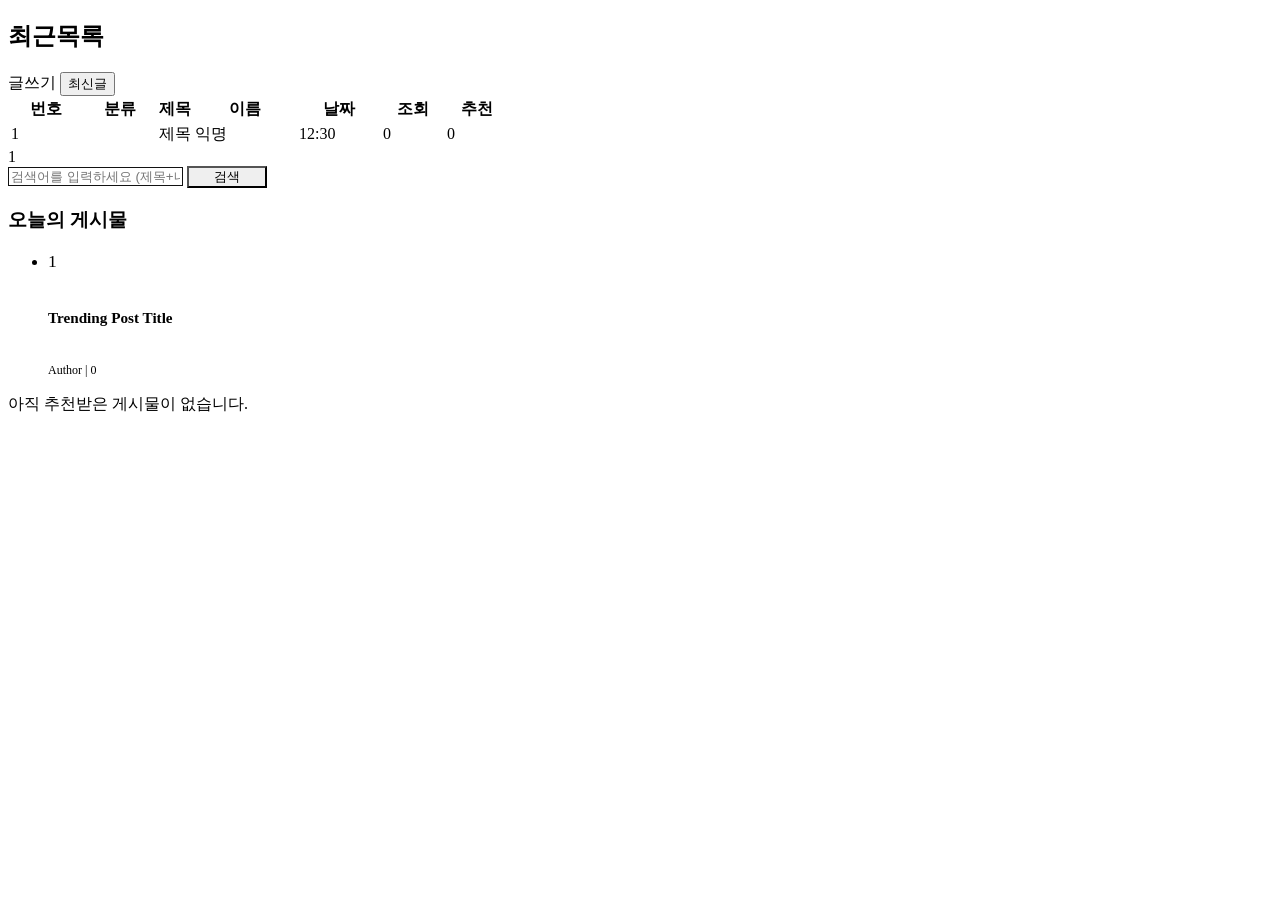
<file: target/classes/templates/news/index.html>
<!DOCTYPE html>
<html xmlns:th="http://www.thymeleaf.org" xmlns:sec="http://www.thymeleaf.org/extras/spring-security">
<head th:replace="~{common/layout :: head('Home')}"></head>
<body>

<div th:replace="~{common/layout :: header}"></div>

<div class="container-fluid content-container">
    <div class="row mt-4">
        <!-- Center Board -->
        <div class="col-lg-9 pe-lg-4">
            
            <!-- 1. Board Header Area -->
            <div class="board-header-area mb-3">
                <div class="d-flex justify-content-between align-items-end">
                    <div class="board-title">
                        <h2 class="section-title mb-0" style="border:none;" th:text="${selectedCategory != null ? selectedCategory : '최근목록'}">최근목록</h2>
                    </div>
                    <div class="board-actions">
                        <div class="btn-group btn-group-sm">
                            <a th:href="@{/post/create}" class="btn btn-dark">글쓰기</a>
                            <button class="btn btn-outline-dark">최신글</button>
                        </div>
                    </div>
                </div>
            </div>
            
            <!-- 2. Board List Area -->
            <div class="board-list-area">
                <table class="board-table">
                    <thead>
                        <tr>
                            <th style="width: 70px;">번호</th>
                            <th style="width: 70px;">분류</th>
                            <th>제목</th>
                            <th style="width: 100px;">이름</th>
                            <th style="width: 80px;">날짜</th>
                            <th style="width: 60px;">조회</th>
                            <th style="width: 60px;">추천</th>
                        </tr>
                    </thead>
                    <tbody>
                        <tr th:each="post, loop : ${paging}">
                            <!-- 번호 역순 계산: 총 개수 - (현재 페이지 * 페이지당 개수) - 현재 인덱스 -->
                            <td th:text="${paging.getTotalElements - (paging.getNumber * paging.getSize) - loop.index}">1</td>
                            <td>
                                <!-- 분류명으로 아이콘 찾기 (맵 사용) -->
                                <i th:if="${categoryIconMap.containsKey(post.category)}" 
                                   th:class="|fa-solid ${categoryIconMap.get(post.category)}|" 
                                   th:title="${post.category}"></i>
                                <!-- 아이콘이 없는 경우 (숨겨진 분류 등) 텍스트 노출 -->
                                <span th:unless="${categoryIconMap.containsKey(post.category)}" 
                                      class="small text-muted fw-bold" th:text="${post.category}"></span>
                            </td>
                            <td class="title">
                                <a th:href="@{|/post/detail/${post.id}|}" class="text-decoration-none text-dark">
                                    <span th:text="${post.title}">제목</span>
                                    <span class="text-danger ms-1 fw-bold" th:if="${post.commentList != null and !post.commentList.isEmpty()}" th:text="'(' + ${post.commentList.size()} + ')'"></span>
                                </a>
                            </td>
                            <td th:text="${post.author}">익명</td>
                            <td th:text="${post.createDate != null ? #temporals.format(post.createDate, 'HH:mm') : '-'}">12:30</td>
                            <td th:text="${post.views}">0</td>
                            <td class="recommend-count" th:text="${post.recommends}">0</td>
                        </tr>
                    </tbody>
                </table>
            </div>

            <!-- 3. Pagination Area (NYT Style) -->
            <div th:if="${!paging.isEmpty()}" class="pagination-area">
                <div class="nyt-pagination d-flex justify-content-center align-items-center">
                    <a th:href="@{|?page=${paging.number-1}&category=${selectedCategory != null ? selectedCategory : ''}&kw=${kw}|}" 
                       th:classappend="${!paging.hasPrevious} ? 'disabled'" class="me-2">
                       <i class="fa-solid fa-chevron-left"></i>
                    </a>
                    
                    <div class="page-numbers">
                        <span th:each="page: ${#numbers.sequence(0, paging.totalPages-1)}" 
                              th:if="${page >= paging.number-5 and page <= paging.number+5}">
                            <a th:href="@{|?page=${page}&category=${selectedCategory != null ? selectedCategory : ''}&kw=${kw}|}" 
                               th:text="${page+1}" th:classappend="${page == paging.number} ? 'active'">1</a>
                        </span>
                    </div>
                    
                    <a th:href="@{|?page=${paging.number+1}&category=${selectedCategory != null ? selectedCategory : ''}&kw=${kw}|}" 
                       th:classappend="${!paging.hasNext} ? 'disabled'" class="ms-2">
                       <i class="fa-solid fa-chevron-right"></i>
                    </a>
                </div>
            </div>

            <!-- 4. Global Search Area -->
            <div class="search-area mt-4 mb-5">
                <form th:action="@{/}" method="get" class="d-flex justify-content-center">
                    <input type="hidden" name="category" th:value="${selectedCategory}">
                    <div class="input-group" style="max-width: 500px;">
                        <input type="text" name="kw" class="form-control" th:value="${kw}" placeholder="검색어를 입력하세요 (제목+내용+작성자)" style="border-radius: 0; border: 1px solid #121212;">
                        <button type="submit" class="btn btn-dark" style="border-radius: 0; padding: 0 25px;">검색</button>
                    </div>
                </form>
            </div>
        </div>

        <!-- Sidebar -->
        <div class="col-lg-3 sidebar-section">
            <div class="sidebar-content-area">
                <h3 class="section-title">오늘의 게시물</h3>
                <ul class="list-unstyled" th:if="${trendingPosts != null and !trendingPosts.isEmpty()}">
                    <li th:each="tPost, iterStat : ${trendingPosts}" class="mb-3">
                        <div class="d-flex align-items-start">
                            <span class="me-2 fw-bold text-muted" style="font-size: 1.1rem; min-width: 20px;" th:text="${iterStat.count}">1</span>
                            <div>
                                <h6 class="fw-bold m-0" style="font-size: 0.95rem; line-height: 1.3;">
                                    <a th:href="@{|/post/detail/${tPost.id}|}" class="text-decoration-none text-dark" th:text="${tPost.title}">Trending Post Title</a>
                                </h6>
                                <div class="small text-muted mt-1" style="font-size: 0.75rem;">
                                    <span th:text="${tPost.author}">Author</span> | 
                                    <i class="fa-regular fa-thumbs-up ms-1 me-1"></i><span th:text="${tPost.recommends}">0</span>
                                </div>
                            </div>
                        </div>
                    </li>
                </ul>
                <p th:if="${trendingPosts == null or trendingPosts.isEmpty()}" class="text-muted small">아직 추천받은 게시물이 없습니다.</p>
            </div>
        </div>
    </div>
</div>

<!-- 4. Footer Area -->
<div class="footer-area mt-5">
    <div th:replace="~{common/layout :: footer}"></div>
</div>

</body>
</html>
</file>
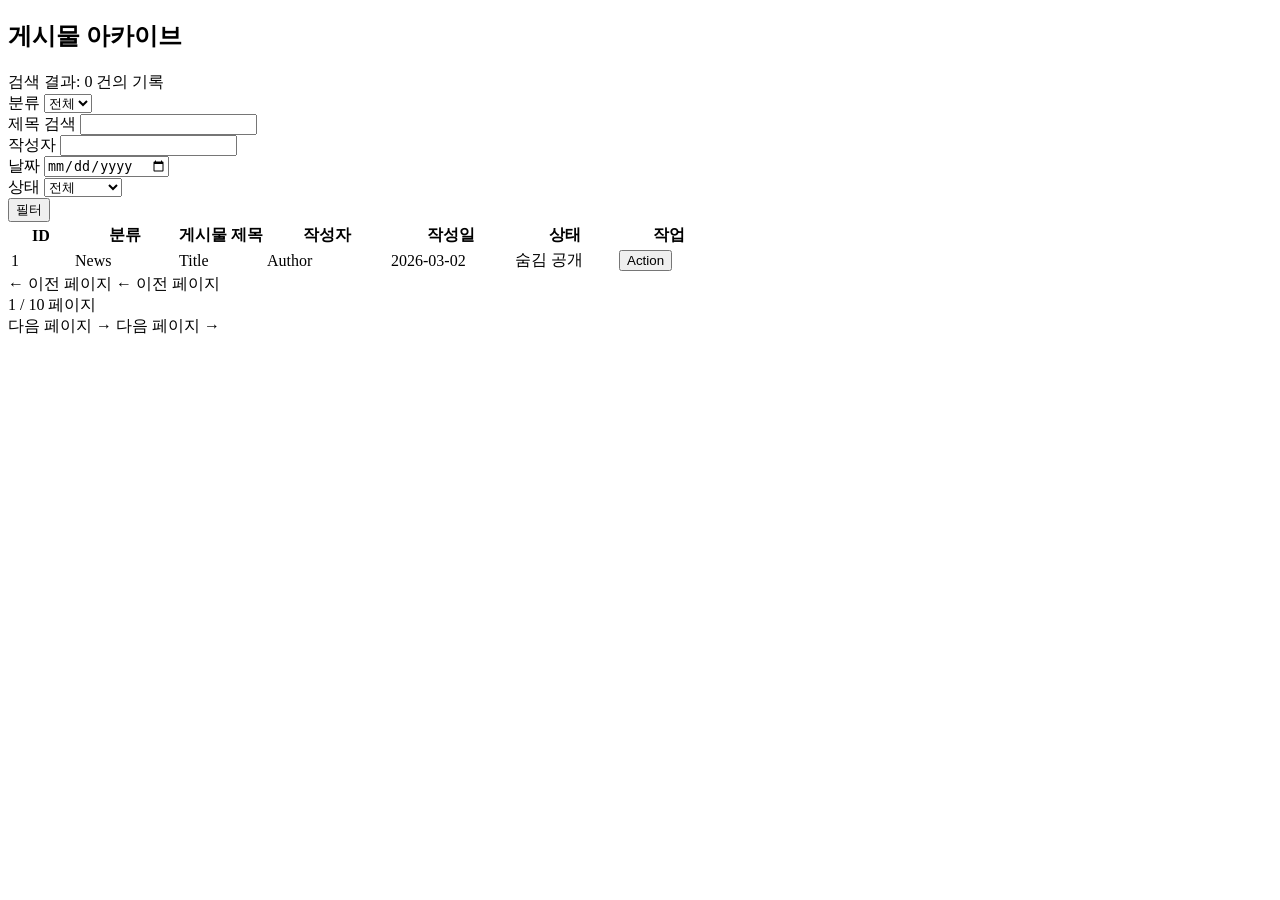
<file: target/classes/templates/admin/post_list.html>
<!DOCTYPE html>
<html xmlns:th="http://www.thymeleaf.org">
<head th:replace="~{common/layout :: head('게시물 관리')}"></head>
<body class="admin-bg">
<div th:replace="~{common/layout :: header}"></div>

<div class="container content-container py-4">
    <div class="row g-5">
        <!-- Sidebar -->
        <div th:replace="~{common/layout :: adminSidebar('posts')}"></div>
        
        <!-- Content -->
        <div class="col-md-9 col-lg-9">
            <div class="admin-content-header d-flex justify-content-between align-items-end mb-4">
                <h2>게시물 아카이브</h2>
                <div class="text-muted small fw-bold text-uppercase pb-2">검색 결과: <span class="text-dark" th:text="${paging.totalElements}">0</span> 건의 기록</div>
            </div>

            <!-- NYT Filter Bar -->
            <div class="island-card mb-4">
                <form th:action="@{/admin/posts}" method="get" class="row g-3 px-3">
                    <div class="col-md-2">
                        <label class="form-label small fw-bold text-uppercase">분류</label>
                        <select name="category" class="form-select rounded-0 border-dark form-select-sm">
                            <option value="">전체</option>
                            <option th:each="cat : ${categoryList}" th:value="${cat.name}" th:text="${cat.name}" th:selected="${cat.name == selectedCategory}"></option>
                        </select>
                    </div>
                    <div class="col-md-3">
                        <label class="form-label small fw-bold text-uppercase">제목 검색</label>
                        <input type="text" name="title" th:value="${selectedTitle}" class="form-control rounded-0 border-dark form-control-sm">
                    </div>
                    <div class="col-md-2">
                        <label class="form-label small fw-bold text-uppercase">작성자</label>
                        <input type="text" name="author" th:value="${selectedAuthor}" class="form-control rounded-0 border-dark form-control-sm">
                    </div>
                    <div class="col-md-2">
                        <label class="form-label small fw-bold text-uppercase">날짜</label>
                        <input type="date" name="date" th:value="${selectedDate}" class="form-control rounded-0 border-dark form-control-sm">
                    </div>
                    <div class="col-md-2">
                        <label class="form-label small fw-bold text-uppercase">상태</label>
                        <select name="isHidden" class="form-select rounded-0 border-dark form-select-sm">
                            <option value="">전체</option>
                            <option value="false" th:selected="${selectedIsHidden == false}">공개 중</option>
                            <option value="true" th:selected="${selectedIsHidden == true}">숨김 처리</option>
                        </select>
                    </div>
                    <div class="col-md-1 d-flex align-items-end">
                        <button type="submit" class="btn btn-island w-100 py-1">필터</button>
                    </div>
                </form>
            </div>

            <div class="table-responsive">
                <table class="table admin-table align-middle">
                    <thead>
                        <tr>
                            <th style="width: 60px;">ID</th>
                            <th style="width: 100px;">분류</th>
                            <th>게시물 제목</th>
                            <th style="width: 120px;">작성자</th>
                            <th style="width: 120px;">작성일</th>
                            <th style="width: 100px;">상태</th>
                            <th class="text-end" style="width: 100px;">작업</th>
                        </tr>
                    </thead>
                    <tbody>
                        <tr th:each="post : ${paging}">
                            <td th:text="${post.id}">1</td>
                            <td><span class="badge-nyt" th:text="${post.category}">News</span></td>
                            <td class="title-cell">
                                <a th:href="@{|/post/detail/${post.id}|}" class="text-decoration-none text-dark" th:text="${post.title}">Title</a>
                            </td>
                            <td class="fw-bold" th:text="${post.author}">Author</td>
                            <td class="text-muted small" th:text="${#temporals.format(post.createDate, 'yyyy-MM-dd')}">2026-03-02</td>
                            <td>
                                <span th:if="${post.isHidden}" class="text-danger small fw-bold">숨김</span>
                                <span th:unless="${post.isHidden}" class="text-success small fw-bold">공개</span>
                            </td>
                            <td class="text-end">
                                <form th:action="@{|/admin/posts/hide/${post.id}|}" method="post">
                                    <input type="hidden" name="page" th:value="${paging.number}">
                                    <button type="submit" class="btn btn-island" th:text="${post.isHidden ? '해제' : '숨기기'}">Action</button>
                                </form>
                            </td>
                        </tr>
                    </tbody>
                </table>
            </div>

            <!-- NYT Pagination -->
            <nav th:if="${!paging.isEmpty()}" class="nyt-pagination d-flex justify-content-between align-items-center px-2">
                <div class="prev-next">
                    <a th:if="${paging.hasPrevious}" th:href="@{|?page=${paging.number-1}&category=${selectedCategory ?: ''}&title=${selectedTitle ?: ''}&author=${selectedAuthor ?: ''}&date=${selectedDate ?: ''}&isHidden=${selectedIsHidden ?: ''}|}">
                        &larr; 이전 페이지
                    </a>
                    <span th:unless="${paging.hasPrevious}" class="disabled px-3">&larr; 이전 페이지</span>
                </div>
                <div class="page-numbers">
                    <span class="mx-3"><span th:text="${paging.number + 1}">1</span> / <span th:text="${paging.totalPages}">10</span> 페이지</span>
                </div>
                <div class="prev-next">
                    <a th:if="${paging.hasNext}" th:href="@{|?page=${paging.number+1}&category=${selectedCategory ?: ''}&title=${selectedTitle ?: ''}&author=${selectedAuthor ?: ''}&date=${selectedDate ?: ''}&isHidden=${selectedIsHidden ?: ''}|}">
                        다음 페이지 &rarr;
                    </a>
                    <span th:unless="${paging.hasNext}" class="disabled px-3">다음 페이지 &rarr;</span>
                </div>
            </nav>
        </div>
    </div>
</div>

<div th:replace="~{common/layout :: footer}"></div>
</body>
</html>
</file>
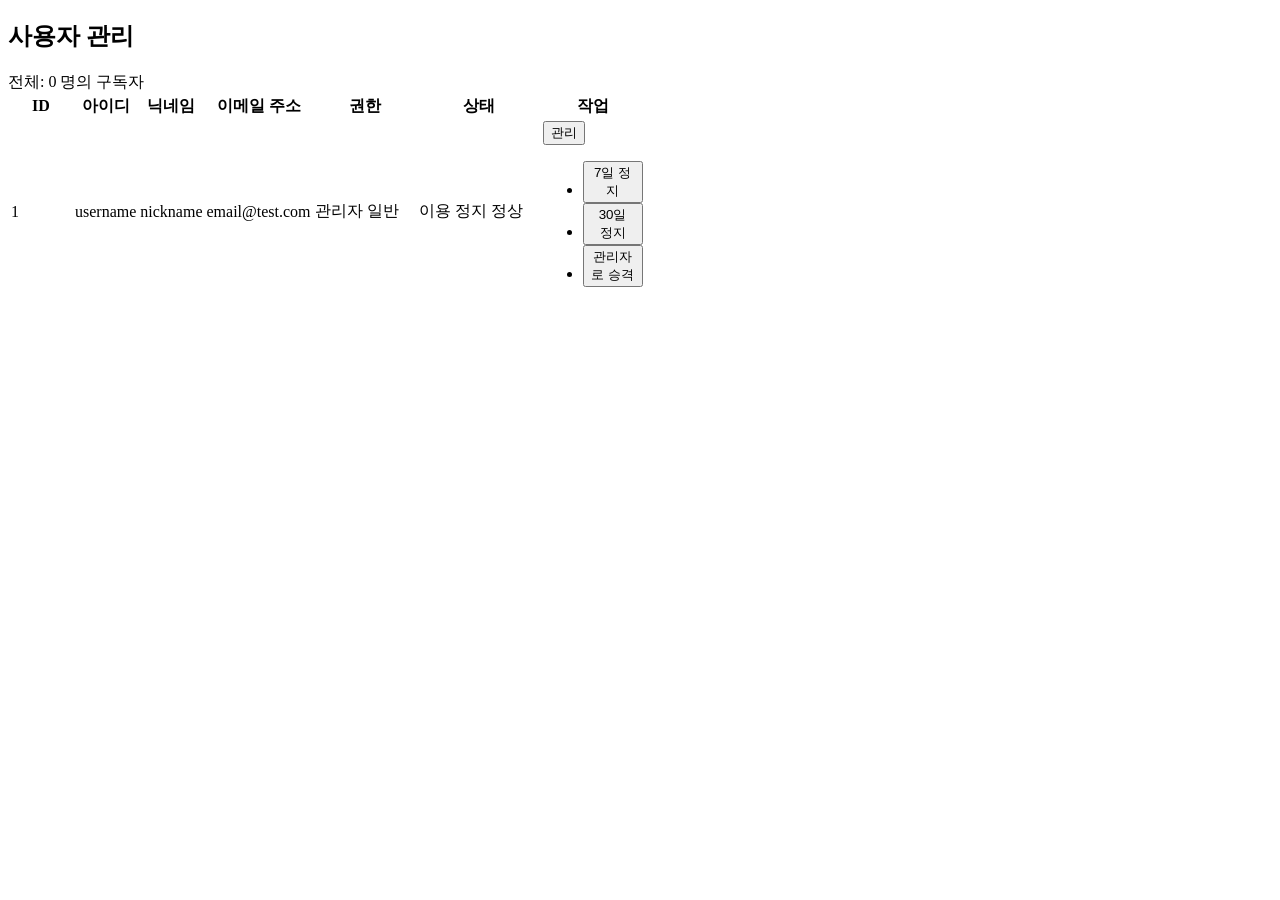
<file: target/classes/templates/admin/user_list.html>
<!DOCTYPE html>
<html xmlns:th="http://www.thymeleaf.org">
<head th:replace="~{common/layout :: head('사용자 관리')}"></head>
<body class="admin-bg">
<div th:replace="~{common/layout :: header}"></div>

<div class="container content-container py-4">
    <div class="row g-5">
        <!-- Sidebar -->
        <div th:replace="~{common/layout :: adminSidebar('users')}"></div>
        
        <!-- Content -->
        <div class="col-md-9 col-lg-9">
            <div class="admin-content-header d-flex justify-content-between align-items-end mb-4">
                <h2>사용자 관리</h2>
                <div class="text-muted small fw-bold text-uppercase pb-2">전체: <span class="text-dark" th:text="${users.size()}">0</span> 명의 구독자</div>
            </div>

            <div class="table-responsive">
                <table class="table admin-table align-middle">
                    <thead>
                        <tr>
                            <th style="width: 60px;">ID</th>
                            <th>아이디</th>
                            <th>닉네임</th>
                            <th>이메일 주소</th>
                            <th style="width: 100px;">권한</th>
                            <th style="width: 120px;">상태</th>
                            <th class="text-end" style="width: 100px;">작업</th>
                        </tr>
                    </thead>
                    <tbody>
                        <tr th:each="user : ${users}">
                            <td class="fw-bold" th:text="${user.id}">1</td>
                            <td class="fw-bold" th:text="${user.username}">username</td>
                            <td th:text="${user.nickname}">nickname</td>
                            <td class="text-muted" th:text="${user.email}">email@test.com</td>
                            <td>
                                <span th:if="${user.role == 'ROLE_ADMIN'}" class="badge-nyt border-dark text-dark">관리자</span>
                                <span th:if="${user.role != 'ROLE_ADMIN'}" class="badge-nyt">일반</span>
                            </td>
                            <td>
                                <span th:if="${user.suspendedUntil != null && user.suspendedUntil.isAfter(T(java.time.LocalDateTime).now())}" class="text-danger fw-bold small">
                                    이용 정지
                                </span>
                                <span th:unless="${user.suspendedUntil != null && user.suspendedUntil.isAfter(T(java.time.LocalDateTime).now())}" class="text-success small fw-bold">
                                    정상
                                </span>
                            </td>
                            <td class="text-end">
                                <div class="dropdown">
                                    <button class="btn btn-island dropdown-toggle" type="button" data-bs-toggle="dropdown">
                                        관리
                                    </button>
                                    <ul class="dropdown-menu dropdown-menu-end border-dark rounded-0 shadow-sm">
                                        <li>
                                            <form th:action="@{|/admin/users/suspend/${user.id}|}" method="post">
                                                <input type="hidden" name="days" value="7">
                                                <button type="submit" class="dropdown-item py-2 small fw-bold text-uppercase">7일 정지</button>
                                            </form>
                                        </li>
                                        <li>
                                            <form th:action="@{|/admin/users/suspend/${user.id}|}" method="post">
                                                <input type="hidden" name="days" value="30">
                                                <button type="submit" class="dropdown-item py-2 small fw-bold text-uppercase">30일 정지</button>
                                            </form>
                                        </li>
                                        <li th:if="${user.role != 'ROLE_ADMIN'}">
                                            <div class="dropdown-divider"></div>
                                            <form th:action="@{|/admin/users/promote/${user.id}|}" method="post">
                                                <button type="submit" class="dropdown-item py-2 small fw-bold text-primary text-uppercase">관리자로 승격</button>
                                            </form>
                                        </li>
                                    </ul>
                                </div>
                            </td>
                        </tr>
                    </tbody>
                </table>
            </div>
        </div>
    </div>
</div>

<div th:replace="~{common/layout :: footer}"></div>
</body>
</html>
</file>
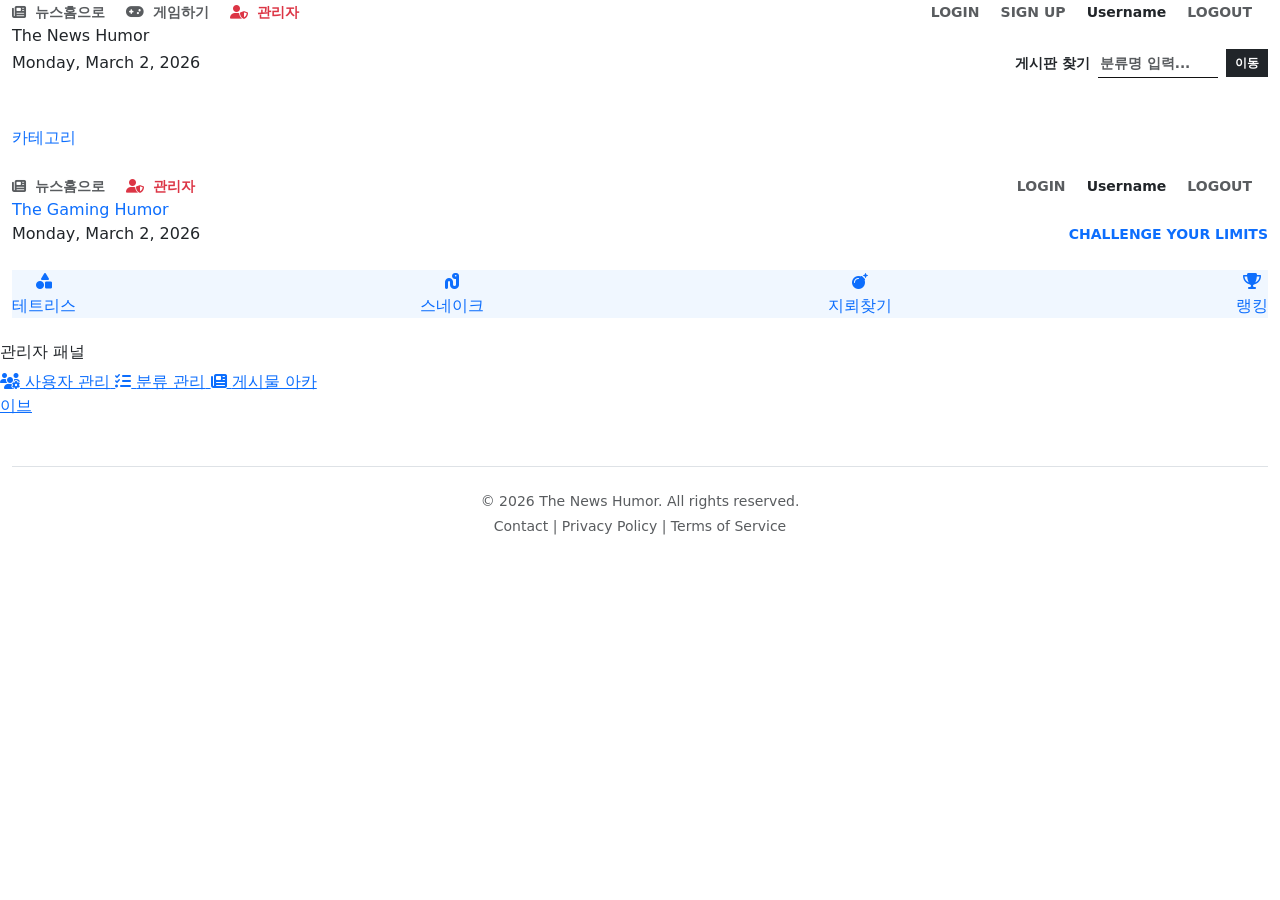
<file: target/classes/templates/common/layout.html>
<!DOCTYPE html>
<html xmlns:th="http://www.thymeleaf.org" xmlns:sec="http://www.thymeleaf.org/extras/spring-security">
<head th:fragment="head(title)">
    <meta charset="UTF-8">
    <meta name="viewport" content="width=device-width, initial-scale=1.0">
    <title th:text="${title} + ' | The News Humor'">The News Humor</title>
    <link href="https://cdn.jsdelivr.net/npm/bootstrap@5.3.2/dist/css/bootstrap.min.css" rel="stylesheet">
    <link rel="stylesheet" href="https://cdnjs.cloudflare.com/ajax/libs/font-awesome/6.5.1/css/all.min.css">
    <link rel="stylesheet" th:href="@{/css/style.css}">
    <!-- CSRF Meta Tags for AJAX -->
    <meta name="_csrf" th:content="${_csrf.token}"/>
    <meta name="_csrf_header" th:content="${_csrf.headerName}"/>
</head>
<body th:classappend="${globalIsAdmin != null && globalIsAdmin ? 'admin-bg' : ''}">

<div th:fragment="header" class="container-fluid content-container">
    <!-- Top Utility Nav -->
    <div class="top-nav d-flex justify-content-between align-items-center">
        <div class="left-links">
            <!-- 뉴스홈으로 버튼을 조건 없이 항상 노출 -->
            <a th:href="@{/}" class="text-decoration-none text-muted small fw-bold me-3"><i class="fa-solid fa-newspaper me-1"></i> 뉴스홈으로</a>
            <a th:href="@{/game}" class="text-decoration-none text-muted small fw-bold me-3"><i class="fa-solid fa-gamepad me-1"></i> 게임하기</a>
            <!-- 관리자 버튼은 관리자 페이지가 아닐 때만 노출 -->
            <a th:if="${globalIsAdmin == null || !globalIsAdmin}" th:href="@{/admin}" sec:authorize="hasRole('ADMIN')" class="text-decoration-none text-danger small fw-bold"><i class="fa-solid fa-user-shield me-1"></i> 관리자</a>
        </div>
        <div class="right-links">
            <a th:href="@{/user/login}" sec:authorize="isAnonymous()" class="me-3 text-decoration-none text-muted small fw-bold">LOGIN</a>
            <a th:href="@{/user/signup}" sec:authorize="isAnonymous()" class="me-3 text-decoration-none text-muted small fw-bold">SIGN UP</a>
            <span sec:authorize="isAuthenticated()" class="me-3 small fw-bold" sec:authentication="name">Username</span>
            <a th:href="@{/user/logout}" sec:authorize="isAuthenticated()" class="me-3 text-decoration-none text-muted small fw-bold">LOGOUT</a>
        </div>
    </div>

    <!-- NYT Logo -->
    <div class="nyt-logo"><a th:href="@{/}" class="text-decoration-none text-dark">The News Humor</a></div>

    <!-- NYT Date Bar (Hidden on Admin) -->
    <div class="nyt-date-bar d-flex justify-content-between align-items-center" th:if="${globalIsAdmin == null || !globalIsAdmin}">
        <div th:text="${currentDate}">Monday, March 2, 2026</div>
        <div class="category-search-box">
            <form th:action="@{/}" method="get" class="d-flex align-items-center m-0">
                <span class="me-2 small fw-bold">게시판 찾기</span>
                <input type="text" name="category" th:value="${selectedCategory}" class="form-control form-control-sm border-0 bg-transparent fw-bold" placeholder="분류명 입력..." style="width: 120px; font-size: 0.85rem; border-bottom: 1px solid #121212 !important; border-radius: 0; box-shadow: none; padding-left: 2px;">
                <button type="submit" class="btn btn-sm btn-dark ms-2" style="border-radius: 0; font-size: 0.75rem; font-weight: bold;">이동</button>
            </form>
        </div>
    </div>

    <!-- Board Quick Menu (Hidden on Admin) -->
    <div class="board-quick-menu d-flex justify-content-between align-items-center mb-4 mt-4" th:if="${(globalIsAdmin == null || !globalIsAdmin) && activeCategories != null}">
        <a th:each="cat : ${activeCategories}" th:href="@{/(category=${cat.name})}" class="quick-item text-center text-decoration-none">
            <i class="fa-solid quick-icon" th:classappend="${cat.icon}"></i>
            <div class="quick-label" th:text="${cat.name}">카테고리</div>
        </a>
    </div>
</div>

<!-- GAME SECTION HEADER -->
<div th:fragment="gameHeader" class="container-fluid content-container">
    <div class="top-nav d-flex justify-content-between align-items-center">
        <div class="left-links">
            <a th:href="@{/}" class="text-decoration-none text-muted small fw-bold me-3"><i class="fa-solid fa-newspaper me-1"></i> 뉴스홈으로</a>
            <a th:href="@{/admin}" sec:authorize="hasRole('ADMIN')" class="text-decoration-none text-danger small fw-bold"><i class="fa-solid fa-user-shield me-1"></i> 관리자</a>
        </div>
        <div class="right-links">
            <a th:href="@{/user/login}" sec:authorize="isAnonymous()" class="me-3 text-decoration-none text-muted small fw-bold">LOGIN</a>
            <span sec:authorize="isAuthenticated()" class="me-3 small fw-bold" sec:authentication="name">Username</span>
            <a th:href="@{/user/logout}" sec:authorize="isAuthenticated()" class="me-3 text-decoration-none text-muted small fw-bold">LOGOUT</a>
        </div>
    </div>

    <div class="nyt-logo" style="color: #0d6efd;"><a th:href="@{/game}" class="text-decoration-none" style="color: #0d6efd;">The Gaming Humor</a></div>

    <div class="nyt-date-bar d-flex justify-content-between align-items-center" style="border-color: #0d6efd;">
        <div th:text="${currentDate}">Monday, March 2, 2026</div>
        <div class="small fw-bold text-primary">CHALLENGE YOUR LIMITS</div>
    </div>

    <!-- Game Quick Menu -->
    <div class="board-quick-menu d-flex justify-content-between align-items-center mb-4 mt-4" style="background-color: #f0f7ff; border-color: #0d6efd;">
        <a th:href="@{/tetris}" class="quick-item text-center text-decoration-none">
            <i class="fa-solid fa-shapes quick-icon" style="color: #0d6efd;"></i>
            <div class="quick-label">테트리스</div>
        </a>
        <a th:href="@{/snake}" class="quick-item text-center text-decoration-none">
            <i class="fa-solid fa-worm quick-icon" style="color: #0d6efd;"></i>
            <div class="quick-label">스네이크</div>
        </a>
        <a th:href="@{/minesweeper}" class="quick-item text-center text-decoration-none">
            <i class="fa-solid fa-bomb quick-icon" style="color: #0d6efd;"></i>
            <div class="quick-label">지뢰찾기</div>
        </a>
        <a th:href="@{/ranking}" class="quick-item text-center text-decoration-none">
            <i class="fa-solid fa-trophy quick-icon" style="color: #0d6efd;"></i>
            <div class="quick-label">랭킹</div>
        </a>
    </div>
</div>

<!-- ADMIN SIDEBAR (NYT Professional Style) -->
<div th:fragment="adminSidebar(activeMenu)" class="col-md-3 col-lg-3">
    <div class="admin-sidebar-island">
        <h6>관리자 패널</h6>
        <nav class="admin-nav">
            <a th:href="@{/admin/users}" class="admin-nav-item" th:classappend="${activeMenu == 'users' ? 'active' : ''}">
                <i class="fa-solid fa-users-gear"></i> 
                <span>사용자 관리</span>
            </a>
            <a th:href="@{/admin/categories}" class="admin-nav-item" th:classappend="${activeMenu == 'categories' ? 'active' : ''}">
                <i class="fa-solid fa-list-check"></i> 
                <span>분류 관리</span>
            </a>
            <a th:href="@{/admin/posts}" class="admin-nav-item" th:classappend="${activeMenu == 'posts' ? 'active' : ''}">
                <i class="fa-solid fa-newspaper"></i> 
                <span>게시물 아카이브</span>
            </a>
        </nav>
    </div>
</div>

<footer th:fragment="footer">
    <div class="container-fluid content-container">
        <footer class="mt-5 py-4 border-top text-center text-muted small">
            <p class="mb-1">© 2026 The News Humor. All rights reserved.</p>
            <p class="m-0">Contact | Privacy Policy | Terms of Service</p>
        </footer>
    </div>
    <!-- Scripts -->
    <script src="https://code.jquery.com/jquery-3.7.1.min.js"></script>
    <script src="https://cdn.jsdelivr.net/npm/bootstrap@5.3.2/dist/js/bootstrap.bundle.min.js"></script>
</footer>

</body>
</html>
</file>
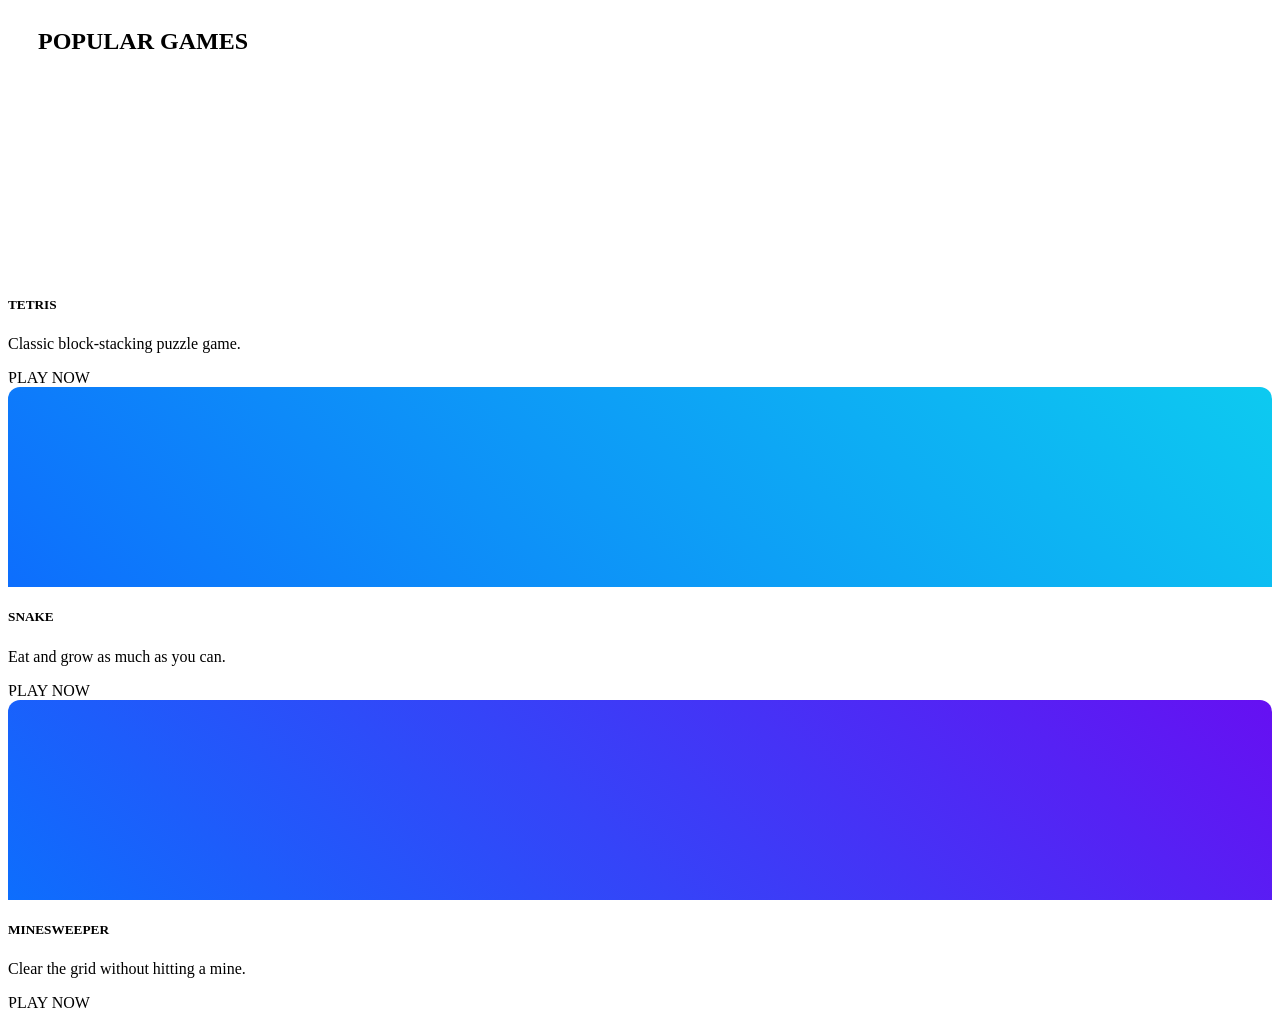
<file: target/classes/templates/game/game_main.html>
<!DOCTYPE html>
<html xmlns:th="http://www.thymeleaf.org">
<head th:replace="~{common/layout :: head('게임 센터')}"></head>
<body>

<div th:replace="~{common/layout :: gameHeader}"></div>

<div class="container content-container">
    <div class="row mt-5">
        <div class="col-12 text-center mb-5">
            <h2 class="section-title" style="display: inline-block; padding: 0 30px;">POPULAR GAMES</h2>
        </div>
        
        <div class="col-md-4 mb-4">
            <div class="card h-100 border-0 shadow-sm" style="border-radius: 12px; overflow: hidden; transition: transform 0.3s;">
                <div class="bg-dark d-flex align-items-center justify-content-center" style="height: 200px; color: white;">
                    <i class="fa-solid fa-shapes fa-5x"></i>
                </div>
                <div class="card-body text-center">
                    <h5 class="card-title fw-bold">TETRIS</h5>
                    <p class="card-text text-muted small">Classic block-stacking puzzle game.</p>
                    <a th:href="@{/tetris}" class="btn btn-primary w-100 fw-bold">PLAY NOW</a>
                </div>
            </div>
        </div>
        
        <div class="col-md-4 mb-4">
            <div class="card h-100 border-0 shadow-sm" style="border-radius: 12px; overflow: hidden; transition: transform 0.3s;">
                <div class="bg-primary d-flex align-items-center justify-content-center" style="height: 200px; color: white; background: linear-gradient(45deg, #0d6efd, #0dcaf0);">
                    <i class="fa-solid fa-worm fa-5x"></i>
                </div>
                <div class="card-body text-center">
                    <h5 class="card-title fw-bold">SNAKE</h5>
                    <p class="card-text text-muted small">Eat and grow as much as you can.</p>
                    <a th:href="@{/snake}" class="btn btn-primary w-100 fw-bold">PLAY NOW</a>
                </div>
            </div>
        </div>

        <div class="col-md-4 mb-4">
            <div class="card h-100 border-0 shadow-sm" style="border-radius: 12px; overflow: hidden; transition: transform 0.3s;">
                <div class="bg-primary d-flex align-items-center justify-content-center" style="height: 200px; color: white; background: linear-gradient(45deg, #0d6efd, #6610f2);">
                    <i class="fa-solid fa-bomb fa-5x"></i>
                </div>
                <div class="card-body text-center">
                    <h5 class="card-title fw-bold">MINESWEEPER</h5>
                    <p class="card-text text-muted small">Clear the grid without hitting a mine.</p>
                    <a th:href="@{/minesweeper}" class="btn btn-primary w-100 fw-bold">PLAY NOW</a>
                </div>
            </div>
        </div>
    </div>
</div>

<div th:replace="~{common/layout :: footer}"></div>

<style>
    .card:hover {
        transform: translateY(-10px);
    }
</style>

</body>
</html>
</file>
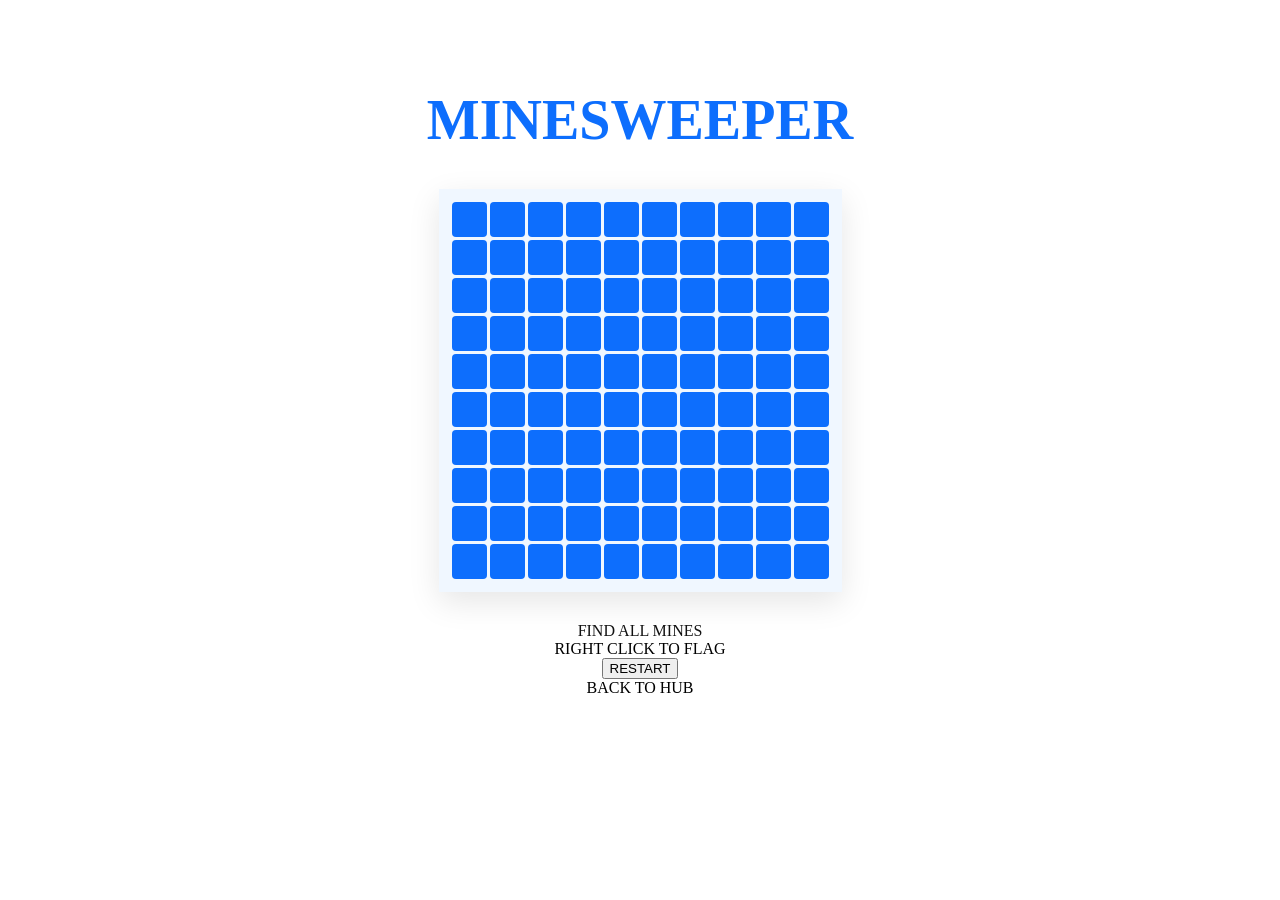
<file: target/classes/templates/game/minesweeper.html>
<!DOCTYPE html>
<html xmlns:th="http://www.thymeleaf.org">
<head th:replace="~{common/layout :: head('지뢰찾기')}"></head>
<style>
    #mines-container {
        display: flex;
        flex-direction: column;
        align-items: center;
        margin-top: 50px;
        margin-bottom: 100px;
    }
    #game-grid {
        display: grid;
        grid-template-columns: repeat(10, 35px);
        grid-template-rows: repeat(10, 35px);
        gap: 3px;
        border: 8px solid #f0f7ff;
        background-color: #f0f7ff;
        padding: 5px;
        box-shadow: 0 10px 30px rgba(0,0,0,0.1);
    }
    .cell {
        width: 35px; height: 35px;
        background-color: #0d6efd;
        color: white;
        display: flex; align-items: center; justify-content: center;
        font-weight: bold; cursor: pointer; user-select: none;
        border-radius: 4px; transition: all 0.1s;
    }
    .cell:hover { background-color: #0b5ed7; transform: scale(1.05); }
    .cell.revealed {
        background-color: #fff;
        color: #121212;
        border: 1px solid #dee2e6;
        cursor: default;
    }
    .cell.revealed:hover { transform: none; }
    .cell.mine { background-color: #ff4d4d; color: white; }
    .cell.flagged { background-color: #ffc107; }
    
    .game-status-box {
        margin-top: 30px; text-align: center;
        font-family: 'Playfair Display', serif;
    }
    .mine-count { font-size: 2rem; font-weight: bold; color: #0d6efd; }
</style>
<body>
<div th:replace="~{common/layout :: gameHeader}"></div>
<div class="container content-container">
    <div id="mines-container">
        <h1 class="nyt-logo mb-4" style="color: #0d6efd; font-size: 3.5rem;">MINESWEEPER</h1>
        <div id="game-grid"></div>
        <div class="game-status-box">
            <div id="status" class="mb-2 h4 fw-bold">FIND ALL MINES</div>
            <div class="small text-muted mb-3">RIGHT CLICK TO FLAG</div>
            <button onclick="initGame()" class="btn btn-primary px-5 fw-bold">RESTART</button>
        </div>
        <div class="mt-5">
            <a th:href="@{/game}" class="btn btn-outline-primary btn-sm">BACK TO HUB</a>
        </div>
    </div>
</div>
<div th:replace="~{common/layout :: footer}"></div>

<script>
    const grid = document.getElementById('game-grid');
    const status = document.getElementById('status');
    const size = 10;
    const minesCount = 12;
    let cells = [];
    let isGameOver = false;

    function initGame() {
        grid.innerHTML = '';
        cells = [];
        isGameOver = false;
        status.innerText = 'FIND ALL MINES';
        status.style.color = '#121212';
        
        for (let i = 0; i < size * size; i++) {
            const cellElement = document.createElement('div');
            cellElement.classList.add('cell');
            cellElement.addEventListener('click', () => reveal(i));
            cellElement.addEventListener('contextmenu', (e) => {
                e.preventDefault();
                flag(i);
            });
            grid.appendChild(cellElement);
            cells.push({
                element: cellElement,
                mine: false,
                revealed: false,
                flagged: false,
                neighborMines: 0
            });
        }

        // Place mines
        let placedMines = 0;
        while (placedMines < minesCount) {
            let idx = Math.floor(Math.random() * size * size);
            if (!cells[idx].mine) {
                cells[idx].mine = true;
                placedMines++;
            }
        }

        // Calculate neighbors
        for (let i = 0; i < size * size; i++) {
            if (cells[i].mine) continue;
            let count = 0;
            const neighbors = getNeighbors(i);
            neighbors.forEach(n => {
                if (cells[n].mine) count++;
            });
            cells[i].neighborMines = count;
        }
    }

    function getNeighbors(idx) {
        const neighbors = [];
        const x = idx % size;
        const y = Math.floor(idx / size);
        for (let dx = -1; dx <= 1; dx++) {
            for (let dy = -1; dy <= 1; dy++) {
                if (dx === 0 && dy === 0) continue;
                const nx = x + dx;
                const ny = y + dy;
                if (nx >= 0 && nx < size && ny >= 0 && ny < size) {
                    neighbors.push(ny * size + nx);
                }
            }
        }
        return neighbors;
    }

    function reveal(idx) {
        if (isGameOver || cells[idx].revealed || cells[idx].flagged) return;

        const cell = cells[idx];
        cell.revealed = true;
        cell.element.classList.add('revealed');

        if (cell.mine) {
            cell.element.classList.add('mine');
            cell.element.innerHTML = '<i class="fa-solid fa-bomb"></i>';
            gameOver(false);
            return;
        }

        if (cell.neighborMines > 0) {
            cell.element.innerText = cell.neighborMines;
            const colors = ['', '#0d6efd', '#198754', '#dc3545', '#6610f2', '#fd7e14', '#0dcaf0', '#212529', '#6c757d'];
            cell.element.style.color = colors[cell.neighborMines];
        } else {
            const neighbors = getNeighbors(idx);
            neighbors.forEach(n => reveal(n));
        }

        checkWin();
    }

    function flag(idx) {
        if (isGameOver || cells[idx].revealed) return;
        const cell = cells[idx];
        cell.flagged = !cell.flagged;
        cell.element.classList.toggle('flagged');
        cell.element.innerHTML = cell.flagged ? '<i class="fa-solid fa-flag"></i>' : '';
    }

    function gameOver(win) {
        isGameOver = true;
        if (win) {
            status.innerText = 'MISSION ACCOMPLISHED';
            status.style.color = '#198754';
        } else {
            status.innerText = 'MISSION FAILED';
            status.style.color = '#dc3545';
            cells.forEach(c => {
                if (c.mine) {
                    c.element.classList.add('mine');
                    c.element.innerHTML = '<i class="fa-solid fa-bomb"></i>';
                }
            });
        }
    }

    function checkWin() {
        const win = cells.every(cell => cell.mine || cell.revealed);
        if (win) gameOver(true);
    }

    initGame();
</script>
</body>
</html>
</file>
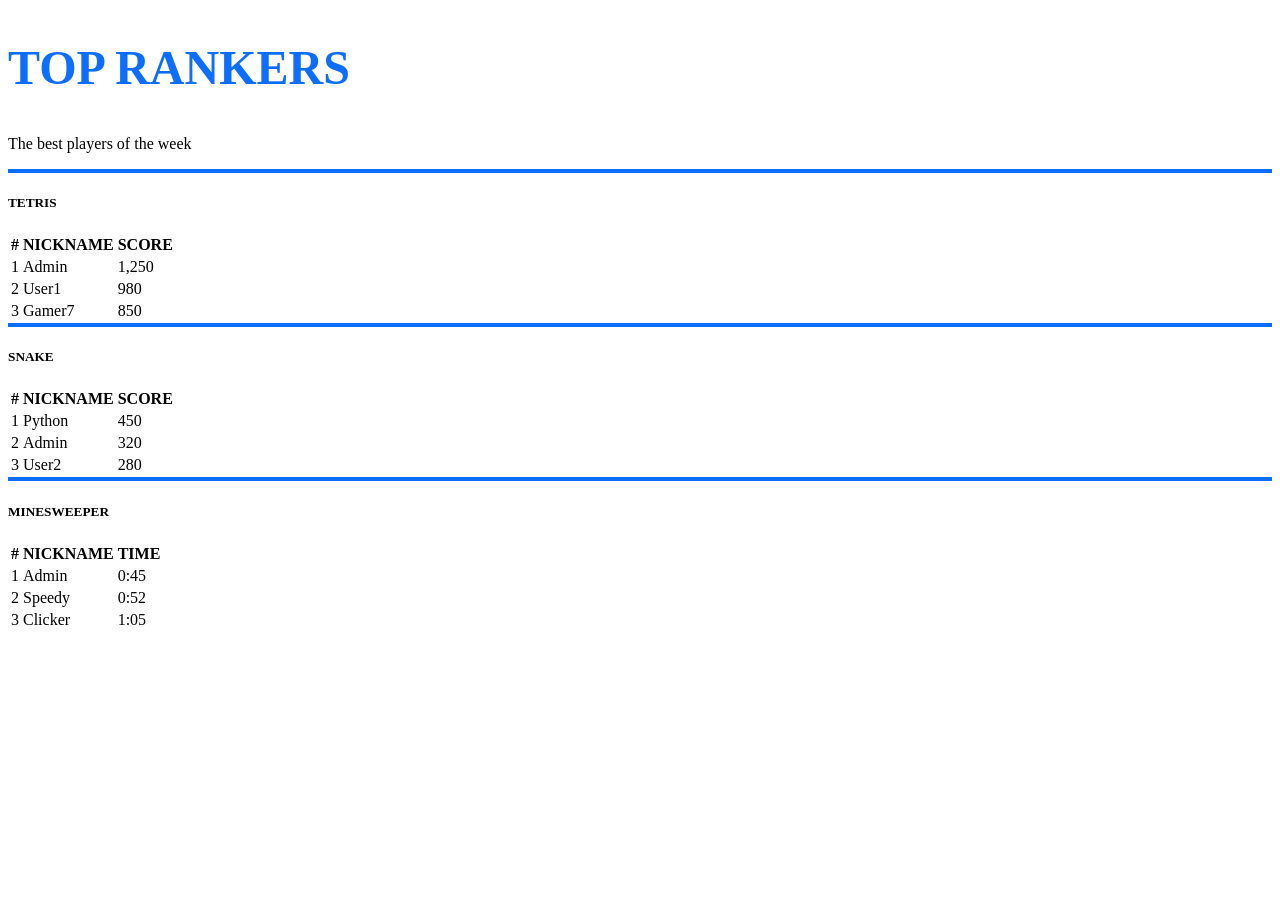
<file: target/classes/templates/game/ranking.html>
<!DOCTYPE html>
<html xmlns:th="http://www.thymeleaf.org">
<head th:replace="~{common/layout :: head('랭킹')}"></head>
<body>

<div th:replace="~{common/layout :: gameHeader}"></div>

<div class="container content-container">
    <div class="row mt-5">
        <div class="col-12 text-center mb-5">
            <h2 class="nyt-logo" style="font-size: 3rem; color: #0d6efd;">TOP RANKERS</h2>
            <p class="text-muted">The best players of the week</p>
        </div>
        
        <div class="col-md-4 mb-4">
            <div class="card border-0 shadow-sm" style="border-top: 4px solid #0d6efd;">
                <div class="card-header bg-white border-0 pt-4 text-center">
                    <i class="fa-solid fa-shapes fa-2x mb-2 text-primary"></i>
                    <h5 class="fw-bold">TETRIS</h5>
                </div>
                <div class="card-body">
                    <table class="table table-hover small">
                        <thead>
                            <tr>
                                <th>#</th>
                                <th>NICKNAME</th>
                                <th class="text-end">SCORE</th>
                            </tr>
                        </thead>
                        <tbody>
                            <tr><td>1</td><td>Admin</td><td class="text-end fw-bold">1,250</td></tr>
                            <tr><td>2</td><td>User1</td><td class="text-end fw-bold">980</td></tr>
                            <tr><td>3</td><td>Gamer7</td><td class="text-end fw-bold">850</td></tr>
                        </tbody>
                    </table>
                </div>
            </div>
        </div>
        
        <div class="col-md-4 mb-4">
            <div class="card border-0 shadow-sm" style="border-top: 4px solid #0d6efd;">
                <div class="card-header bg-white border-0 pt-4 text-center">
                    <i class="fa-solid fa-worm fa-2x mb-2 text-primary"></i>
                    <h5 class="fw-bold">SNAKE</h5>
                </div>
                <div class="card-body">
                    <table class="table table-hover small">
                        <thead>
                            <tr>
                                <th>#</th>
                                <th>NICKNAME</th>
                                <th class="text-end">SCORE</th>
                            </tr>
                        </thead>
                        <tbody>
                            <tr><td>1</td><td>Python</td><td class="text-end fw-bold">450</td></tr>
                            <tr><td>2</td><td>Admin</td><td class="text-end fw-bold">320</td></tr>
                            <tr><td>3</td><td>User2</td><td class="text-end fw-bold">280</td></tr>
                        </tbody>
                    </table>
                </div>
            </div>
        </div>

        <div class="col-md-4 mb-4">
            <div class="card border-0 shadow-sm" style="border-top: 4px solid #0d6efd;">
                <div class="card-header bg-white border-0 pt-4 text-center">
                    <i class="fa-solid fa-bomb fa-2x mb-2 text-primary"></i>
                    <h5 class="fw-bold">MINESWEEPER</h5>
                </div>
                <div class="card-body">
                    <table class="table table-hover small">
                        <thead>
                            <tr>
                                <th>#</th>
                                <th>NICKNAME</th>
                                <th class="text-end">TIME</th>
                            </tr>
                        </thead>
                        <tbody>
                            <tr><td>1</td><td>Admin</td><td class="text-end fw-bold">0:45</td></tr>
                            <tr><td>2</td><td>Speedy</td><td class="text-end fw-bold">0:52</td></tr>
                            <tr><td>3</td><td>Clicker</td><td class="text-end fw-bold">1:05</td></tr>
                        </tbody>
                    </table>
                </div>
            </div>
        </div>
    </div>
</div>

<div th:replace="~{common/layout :: footer}"></div>

</body>
</html>
</file>
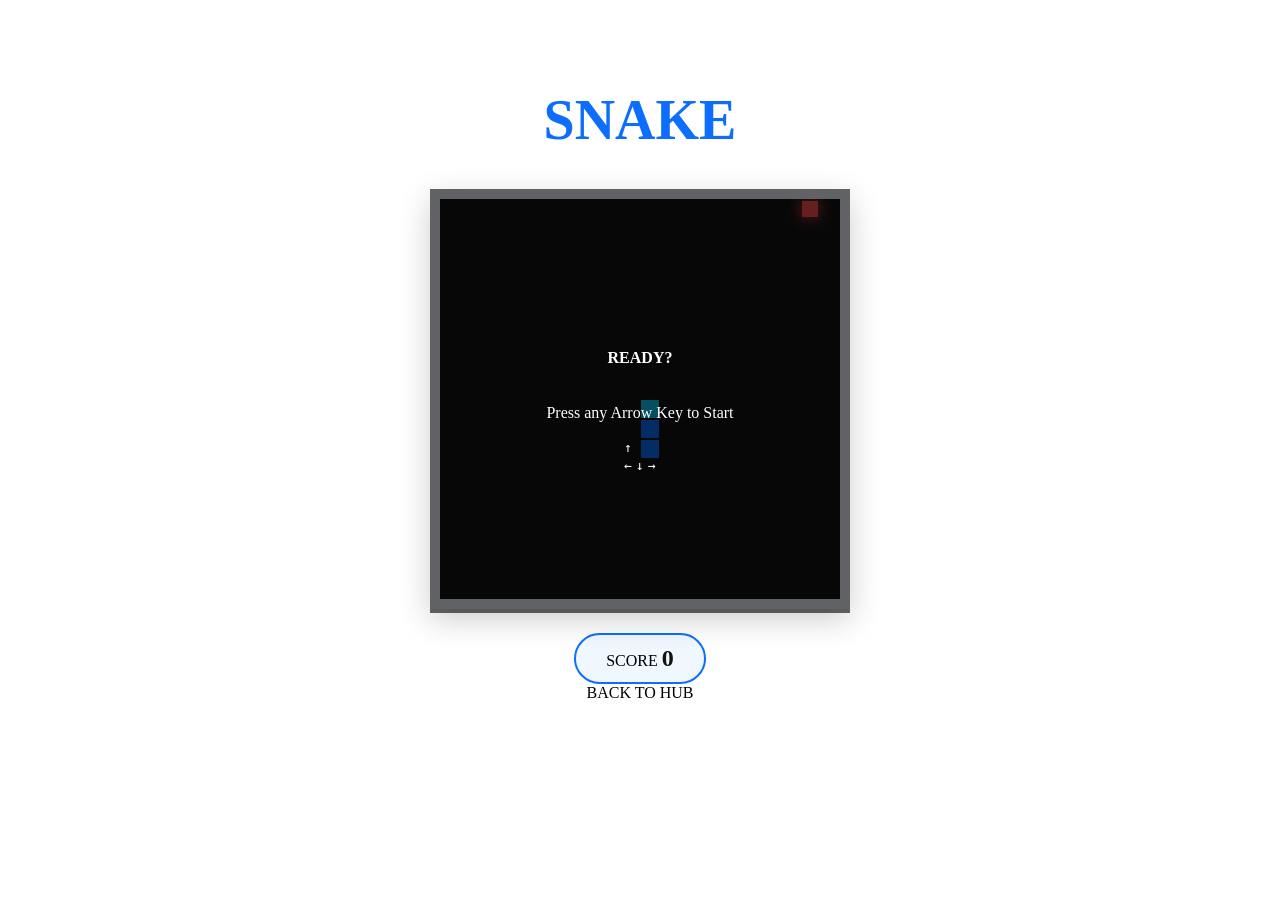
<file: target/classes/templates/game/snake.html>
<!DOCTYPE html>
<html xmlns:th="http://www.thymeleaf.org">
<head th:replace="~{common/layout :: head('스네이크')}"></head>
<style>
    #snake-container {
        display: flex;
        flex-direction: column;
        align-items: center;
        margin-top: 50px;
        margin-bottom: 100px;
    }
    #game-canvas {
        border: 10px solid #f0f7ff;
        background-color: #121212;
        box-shadow: 0 10px 30px rgba(0,0,0,0.2);
    }
    .score-box {
        background: #f0f7ff;
        padding: 10px 30px;
        border-radius: 50px;
        border: 2px solid #0d6efd;
        margin-top: 20px;
    }
    .score-value { font-size: 1.5rem; font-weight: bold; color: #121212; }
    
    .game-overlay {
        position: absolute;
        top: 0; left: 0; width: 100%; height: 100%;
        display: flex; flex-direction: column;
        justify-content: center; align-items: center;
        z-index: 10; color: white;
        background: rgba(0,0,0,0.6);
    }
    #game-over { display: none; background: rgba(220, 53, 69, 0.8); }
</style>
<body>
<div th:replace="~{common/layout :: gameHeader}"></div>
<div class="container content-container">
    <div id="snake-container">
        <h1 class="nyt-logo mb-4" style="color: #0d6efd; font-size: 3.5rem;">SNAKE</h1>
        <div style="position: relative;">
            <canvas id="game-canvas" width="400" height="400"></canvas>
            
            <!-- Start Overlay -->
            <div id="start-overlay" class="game-overlay">
                <h4 style="font-family: 'Playfair Display';">READY?</h4>
                <p class="mb-4">Press any Arrow Key to Start</p>
                <div class="d-flex gap-2">
                    <div class="text-center small opacity-75">
                        <kbd class="bg-light text-dark">↑</kbd><br>
                        <kbd class="bg-light text-dark">←</kbd> <kbd class="bg-light text-dark">↓</kbd> <kbd class="bg-light text-dark">→</kbd>
                    </div>
                </div>
            </div>

            <!-- Game Over Overlay -->
            <div id="game-over" class="game-overlay">
                <h2 class="mb-2" style="font-family: 'Playfair Display';">GAME OVER</h2>
                <div class="mb-4 h5">SCORE: <span id="final-score">0</span></div>
                <button onclick="resetGame()" class="btn btn-light px-4 fw-bold">TRY AGAIN</button>
            </div>
        </div>
        
        <div class="score-box">
            <span class="me-3 small fw-bold text-primary">SCORE</span>
            <span id="score" class="score-value">0</span>
        </div>
        <div class="mt-5">
            <a th:href="@{/game}" class="btn btn-outline-primary btn-sm">BACK TO HUB</a>
        </div>
    </div>
</div>
<div th:replace="~{common/layout :: footer}"></div>

<script>
    const canvas = document.getElementById('game-canvas');
    const ctx = canvas.getContext('2d');
    const scoreElement = document.getElementById('score');
    const finalScoreElement = document.getElementById('final-score');
    const gameOverElement = document.getElementById('game-over');
    const startOverlay = document.getElementById('start-overlay');

    const gridSize = 20;
    const tileCount = canvas.width / gridSize;

    let score = 0;
    let snake = [{x: 10, y: 10}, {x: 10, y: 11}, {x: 10, y: 12}];
    let food = {x: 5, y: 5};
    let dx = 0;
    let dy = 0;
    let isGameOver = false;
    let gameStarted = false;

    function draw() {
        if (isGameOver) return;

        ctx.fillStyle = '#121212';
        ctx.fillRect(0, 0, canvas.width, canvas.height);

        // Draw Food
        ctx.fillStyle = '#ff4d4d';
        ctx.shadowBlur = 15;
        ctx.shadowColor = '#ff4d4d';
        ctx.fillRect(food.x * gridSize + 2, food.y * gridSize + 2, gridSize - 4, gridSize - 4);
        ctx.shadowBlur = 0;

        // Draw Snake
        snake.forEach((part, index) => {
            ctx.fillStyle = index === 0 ? '#0dcaf0' : '#0d6efd';
            ctx.fillRect(part.x * gridSize + 1, part.y * gridSize + 1, gridSize - 2, gridSize - 2);
        });

        if (gameStarted) {
            moveSnake();
            if (checkCollision()) {
                gameOver();
                return;
            }
        }

        setTimeout(draw, 100);
    }

    function moveSnake() {
        if (dx === 0 && dy === 0) return; // 움직임이 없으면 처리 안함

        const head = {x: snake[0].x + dx, y: snake[0].y + dy};
        snake.unshift(head);

        if (head.x === food.x && head.y === food.y) {
            score += 10;
            scoreElement.innerText = score;
            createFood();
        } else {
            snake.pop();
        }
    }

    function checkCollision() {
        if (!gameStarted || (dx === 0 && dy === 0)) return false;

        const head = snake[0];
        // 벽 충돌
        if (head.x < 0 || head.x >= tileCount || head.y < 0 || head.y >= tileCount) return true;
        // 자기 몸 충돌
        for (let i = 1; i < snake.length; i++) {
            if (snake[i].x === head.x && snake[i].y === head.y) return true;
        }
        return false;
    }

    function createFood() {
        food = {
            x: Math.floor(Math.random() * tileCount),
            y: Math.floor(Math.random() * tileCount)
        };
        if (snake.some(part => part.x === food.x && part.y === food.y)) createFood();
    }

    function gameOver() {
        isGameOver = true;
        finalScoreElement.innerText = score;
        gameOverElement.style.display = 'flex';
    }

    function resetGame() {
        score = 0;
        scoreElement.innerText = score;
        snake = [{x: 10, y: 10}, {x: 10, y: 11}, {x: 10, y: 12}];
        dx = 0; dy = 0;
        isGameOver = false;
        gameStarted = false;
        gameOverElement.style.display = 'none';
        startOverlay.style.display = 'flex';
        createFood();
        draw();
    }

    window.addEventListener('keydown', e => {
        if (isGameOver) return;
        
        let newDx = dx;
        let newDy = dy;

        if (e.key === 'ArrowUp' && dy !== 1) { newDx = 0; newDy = -1; }
        else if (e.key === 'ArrowDown' && dy !== -1) { newDx = 0; newDy = 1; }
        else if (e.key === 'ArrowLeft' && dx !== 1) { newDx = -1; newDy = 0; }
        else if (e.key === 'ArrowRight' && dx !== -1) { newDx = 1; newDy = 0; }
        else return; // 방향키가 아니면 무시

        if (!gameStarted) {
            gameStarted = true;
            startOverlay.style.display = 'none';
        }
        
        dx = newDx;
        dy = newDy;
        e.preventDefault(); // 스크롤 방지
    });

    createFood();
    draw();
</script>
</body>
</html>
</file>
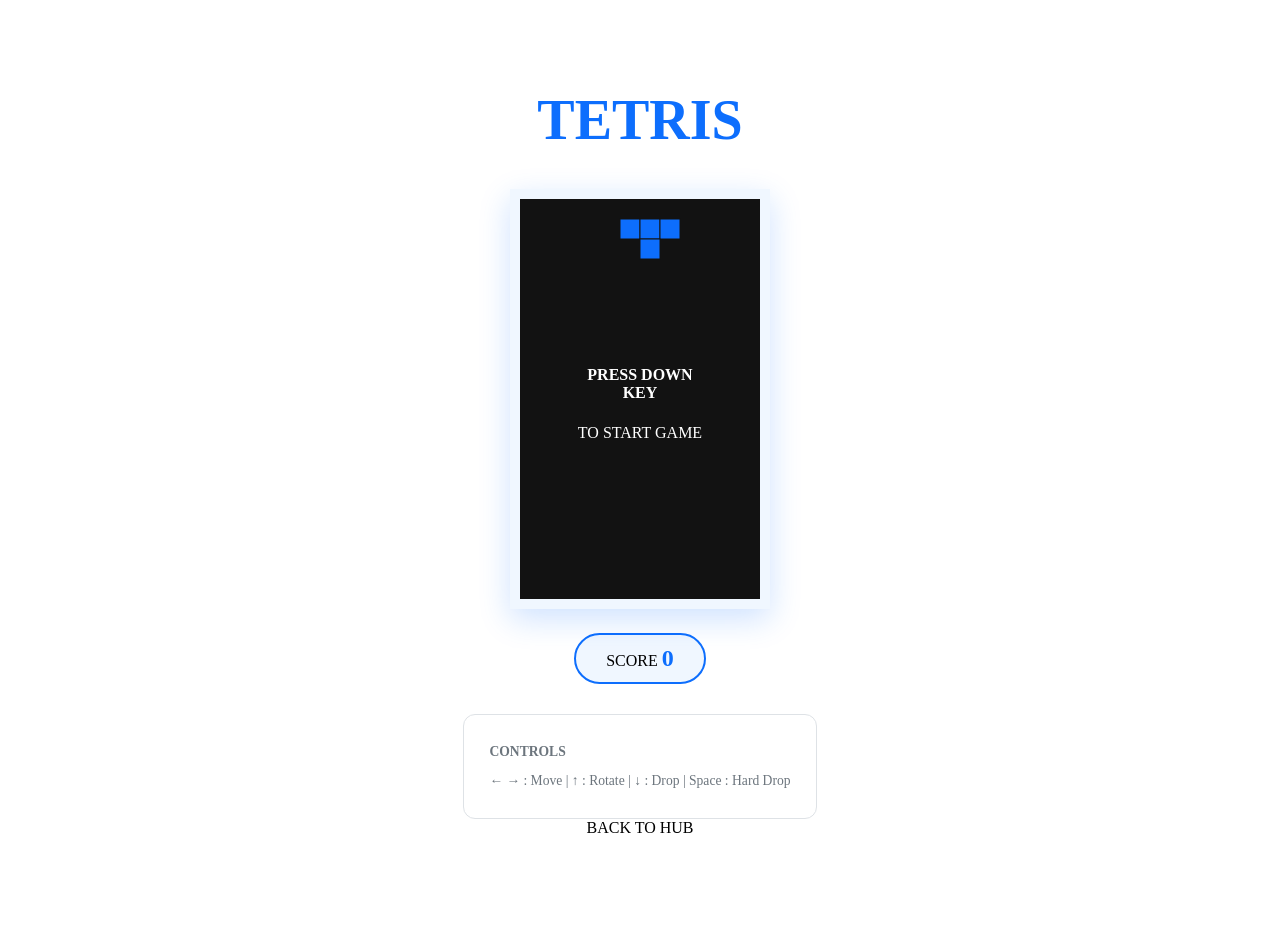
<file: target/classes/templates/game/tetris.html>
<!DOCTYPE html>
<html xmlns:th="http://www.thymeleaf.org">
<head th:replace="~{common/layout :: head('테트리스')}"></head>
<style>
    #tetris-container {
        display: flex;
        flex-direction: column;
        align-items: center;
        margin-top: 50px;
        margin-bottom: 100px;
    }
    #game-board {
        border: 10px solid #f0f7ff;
        background-color: #121212;
        box-shadow: 0 10px 30px rgba(13, 110, 253, 0.2);
    }
    .game-info {
        margin-top: 20px;
        font-family: 'Playfair Display', serif;
        text-align: center;
    }
    .score-box {
        background: #f0f7ff;
        padding: 10px 30px;
        border-radius: 50px;
        border: 2px solid #0d6efd;
    }
    .score-value {
        font-size: 1.5rem;
        font-weight: bold;
        color: #0d6efd;
    }
    .controls-info {
        margin-top: 30px;
        padding: 15px 25px;
        background: #fff;
        border: 1px solid #dee2e6;
        border-radius: 12px;
        font-size: 0.85rem;
        color: #6c757d;
    }
    .game-overlay {
        position: absolute;
        top: 0; left: 0; width: 100%; height: 100%;
        background: rgba(0,0,0,0.7);
        display: none; flex-direction: column;
        justify-content: center; align-items: center;
        z-index: 10; color: white;
    }
</style>
<body>

<div th:replace="~{common/layout :: gameHeader}"></div>

<div class="container content-container">
    <div id="tetris-container">
        <h1 class="nyt-logo mb-4" style="color: #0d6efd; font-size: 3.5rem;">TETRIS</h1>
        <div style="position: relative;">
            <canvas id="game-board" width="240" height="400"></canvas>
            <div id="game-over" class="game-overlay">
                <h2 class="mb-3" style="font-family: 'Playfair Display';">GAME OVER</h2>
                <div class="mb-4">SCORE: <span id="final-score">0</span></div>
                <button onclick="resetGame()" class="btn btn-primary px-4 fw-bold">RESTART</button>
            </div>
            <div id="start-msg" style="position: absolute; top: 50%; left: 50%; transform: translate(-50%, -50%); color: white; text-align: center; pointer-events: none;">
                <h4 style="font-family: 'Playfair Display';">PRESS DOWN KEY</h4>
                <p class="small opacity-75">TO START GAME</p>
            </div>
        </div>
        
        <div class="game-info">
            <div class="score-box">
                <span class="me-3 small fw-bold text-muted">SCORE</span>
                <span id="score" class="score-value">0</span>
            </div>
        </div>

        <div class="controls-info text-center">
            <p class="mb-1"><strong>CONTROLS</strong></p>
            <p class="m-0">← → : Move | ↑ : Rotate | ↓ : Drop | Space : Hard Drop</p>
        </div>
        
        <div class="mt-4">
            <a th:href="@{/game}" class="btn btn-outline-primary btn-sm">BACK TO HUB</a>
        </div>
    </div>
</div>

<div th:replace="~{common/layout :: footer}"></div>

<script>
    const canvas = document.getElementById('game-board');
    const context = canvas.getContext('2d');
    const scoreElement = document.getElementById('score');
    const finalScoreElement = document.getElementById('final-score');
    const gameOverElement = document.getElementById('game-over');
    const startMsg = document.getElementById('start-msg');

    context.scale(20, 20);

    function arenaSweep() {
        let rowCount = 1;
        outer: for (let y = arena.length - 1; y > 0; --y) {
            for (let x = 0; x < arena[y].length; ++x) {
                if (arena[y][x] === 0) {
                    continue outer;
                }
            }
            const row = arena.splice(y, 1)[0].fill(0);
            arena.unshift(row);
            ++y;
            player.score += rowCount * 10;
            rowCount *= 2;
        }
        updateScore();
    }

    function collide(arena, player) {
        const [m, o] = [player.matrix, player.pos];
        for (let y = 0; y < m.length; ++y) {
            for (let x = 0; x < m[y].length; ++x) {
                if (m[y][x] !== 0 &&
                   (arena[y + o.y] && arena[y + o.y][x + o.x]) !== 0) {
                    return true;
                }
            }
        }
        return false;
    }

    function createMatrix(w, h) {
        const matrix = [];
        while (h--) {
            matrix.push(new Array(w).fill(0));
        }
        return matrix;
    }

    function createPiece(type) {
        if (type === 'T') {
            return [
                [0, 0, 0],
                [1, 1, 1],
                [0, 1, 0],
            ];
        } else if (type === 'O') {
            return [
                [2, 2],
                [2, 2],
            ];
        } else if (type === 'L') {
            return [
                [0, 3, 0],
                [0, 3, 0],
                [0, 3, 3],
            ];
        } else if (type === 'J') {
            return [
                [0, 4, 0],
                [0, 4, 0],
                [4, 4, 0],
            ];
        } else if (type === 'I') {
            return [
                [0, 5, 0, 0],
                [0, 5, 0, 0],
                [0, 5, 0, 0],
                [0, 5, 0, 0],
            ];
        } else if (type === 'S') {
            return [
                [0, 6, 6],
                [6, 6, 0],
                [0, 0, 0],
            ];
        } else if (type === 'Z') {
            return [
                [7, 7, 0],
                [0, 7, 7],
                [0, 0, 0],
            ];
        }
    }

    function draw() {
        context.fillStyle = '#121212';
        context.fillRect(0, 0, canvas.width, canvas.height);

        drawMatrix(arena, {x: 0, y: 0});
        drawMatrix(player.matrix, player.pos);
    }

    function drawMatrix(matrix, offset) {
        matrix.forEach((row, y) => {
            row.forEach((value, x) => {
                if (value !== 0) {
                    context.fillStyle = colors[value];
                    context.fillRect(x + offset.x, y + offset.y, 1, 1);
                    context.strokeStyle = '#121212';
                    context.lineWidth = 0.05;
                    context.strokeRect(x + offset.x, y + offset.y, 1, 1);
                }
            });
        });
    }

    // 푸른색 계열 블록 색상 (Neon Blue Pallete)
    const colors = [
        null,
        '#0d6efd', // T
        '#0dcaf0', // O
        '#6610f2', // L
        '#0a58ca', // J
        '#cfe2ff', // I
        '#3d8bfd', // S
        '#9ec5fe', // Z
    ];

    function merge(arena, player) {
        player.matrix.forEach((row, y) => {
            row.forEach((value, x) => {
                if (value !== 0) {
                    arena[y + player.pos.y][x + player.pos.x] = value;
                }
            });
        });
    }

    function playerDrop() {
        player.pos.y++;
        if (collide(arena, player)) {
            player.pos.y--;
            merge(arena, player);
            playerReset();
            arenaSweep();
            updateScore();
        }
        dropCounter = 0;
    }

    function playerMove(dir) {
        player.pos.x += dir;
        if (collide(arena, player)) {
            player.pos.x -= dir;
        }
    }

    function playerReset() {
        const pieces = 'ILJOTSZ';
        player.matrix = createPiece(pieces[pieces.length * Math.random() | 0]);
        player.pos.y = 0;
        player.pos.x = (arena[0].length / 2 | 0) -
                       (player.matrix[0].length / 2 | 0);
        if (collide(arena, player)) {
            gameOver();
        }
    }

    function gameOver() {
        isGameOver = true;
        finalScoreElement.innerText = player.score;
        gameOverElement.style.display = 'flex';
    }

    function resetGame() {
        gameOverElement.style.display = 'none';
        startMsg.style.display = 'block';
        isGameOver = false;
        gameStarted = false;
        arena.forEach(row => row.fill(0));
        player.score = 0;
        updateScore();
        playerReset();
        update();
    }

    function playerRotate(dir) {
        const pos = player.pos.x;
        let offset = 1;
        rotate(player.matrix, dir);
        while (collide(arena, player)) {
            player.pos.x += offset;
            offset = -(offset + (offset > 0 ? 1 : -1));
            if (offset > player.matrix[0].length) {
                rotate(player.matrix, -dir);
                player.pos.x = pos;
                return;
            }
        }
    }

    function rotate(matrix, dir) {
        for (let y = 0; y < matrix.length; ++y) {
            for (let x = 0; x < y; ++x) {
                [
                    matrix[x][y],
                    matrix[y][x],
                ] = [
                    matrix[y][x],
                    matrix[x][y],
                ];
            }
        }
        if (dir > 0) {
            matrix.forEach(row => row.reverse());
        } else {
            matrix.reverse();
        }
    }

    let dropCounter = 0;
    let dropInterval = 1000;
    let lastTime = 0;
    let isGameOver = false;
    let gameStarted = false;

    function update(time = 0) {
        if (isGameOver) return;
        const deltaTime = time - lastTime;
        lastTime = time;

        if (gameStarted) {
            dropCounter += deltaTime;
            if (dropCounter > dropInterval) {
                playerDrop();
            }
        }

        draw();
        requestAnimationFrame(update);
    }

    function updateScore() {
        scoreElement.innerText = player.score;
    }

    const arena = createMatrix(12, 20);

    const player = {
        pos: {x: 0, y: 0},
        matrix: null,
        score: 0,
    };

    document.addEventListener('keydown', event => {
        if (isGameOver) return;

        // 게임 조작 키(상, 하, 좌, 우, 스페이스) 입력 시 스크롤 방지
        if ([32, 37, 38, 39, 40].includes(event.keyCode)) {
            event.preventDefault();
        }

        if (!gameStarted && (event.keyCode === 40 || event.keyCode === 37 || event.keyCode === 39)) {
            gameStarted = true;
            startMsg.style.display = 'none';
        }

        if (event.keyCode === 37) {
            playerMove(-1);
        } else if (event.keyCode === 39) {
            playerMove(1);
        } else if (event.keyCode === 40) {
            playerDrop();
        } else if (event.keyCode === 38) {
            playerRotate(1);
        } else if (event.keyCode === 32) { // Space for hard drop
            if (!gameStarted) return;
            while (!collide(arena, player)) {
                player.pos.y++;
            }
            player.pos.y--;
            merge(arena, player);
            playerReset();
            arenaSweep();
            updateScore();
        }
    });

    playerReset();
    updateScore();
    update();
</script>
</body>
</html>
</file>
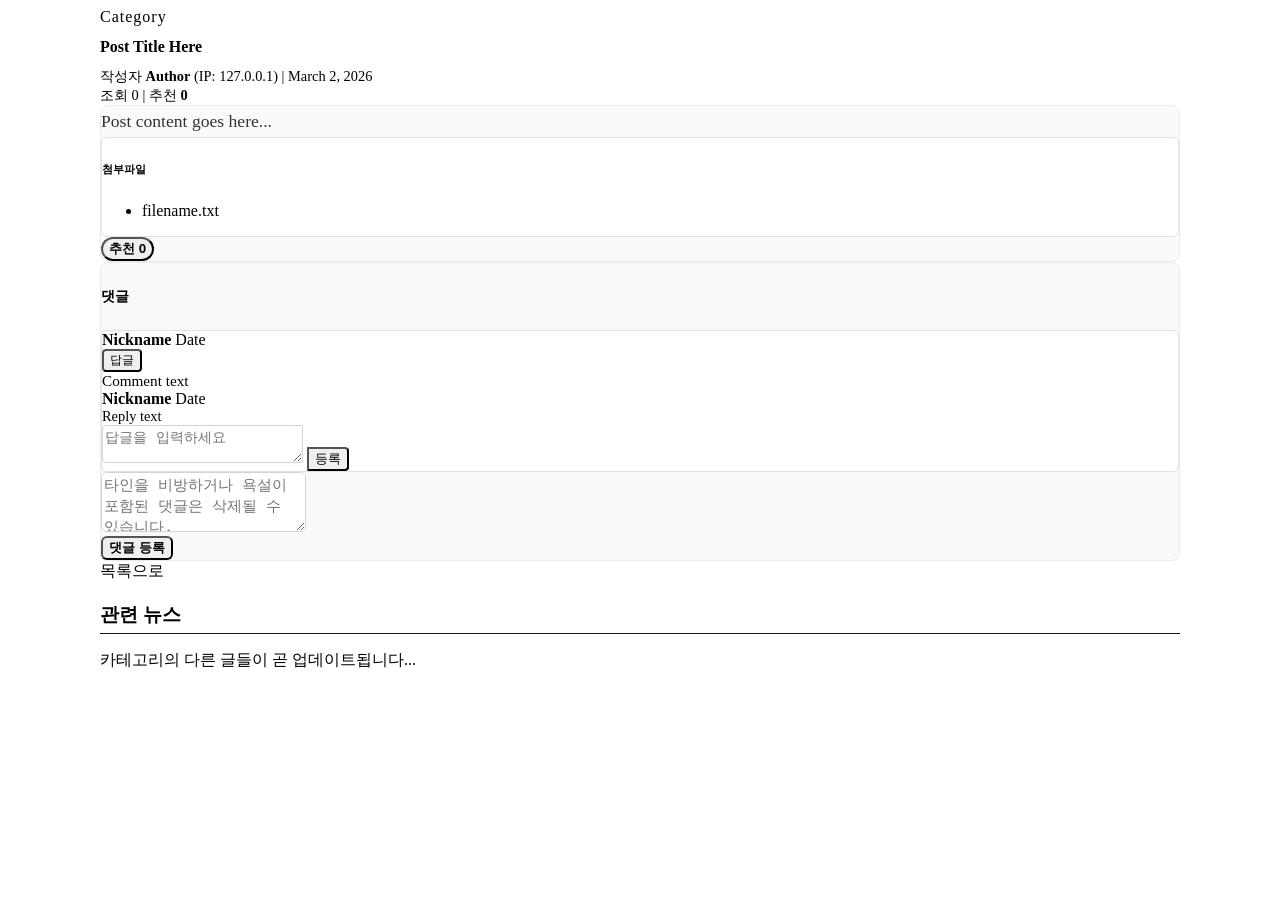
<file: target/classes/templates/news/post_detail.html>
<!DOCTYPE html>
<html xmlns:th="http://www.thymeleaf.org">
<head th:replace="~{common/layout :: head('Post Detail')}"></head>
<body>

<div th:replace="~{common/layout :: header}"></div>

<div class="container article-container" style="max-width: 1080px; margin: 0 auto; padding: 0 15px;">
    <div class="row">
        <div class="col-lg-9 pe-lg-4">
            <span class="category-name text-uppercase fw-bold small" th:text="${post.category}" style="letter-spacing: 1px;">Category</span>
            <h1 class="article-title mt-2 mb-4" style="font-family: var(--nyt-font-serif); font-size: 1.0rem; font-weight: 700; line-height: 1.2;">
                <span th:text="${post.title}">Post Title Here</span>
                <span class="text-danger ms-1" style="font-size: 0.85rem;" th:if="${post.commentList != null and !post.commentList.isEmpty()}" th:text="'(' + ${post.commentList.size()} + ')'"></span>
            </h1>
            
            <div class="article-meta d-flex justify-content-between align-items-center py-3 border-top border-bottom mb-4" style="color: var(--nyt-gray); font-size: 0.9rem;">
                <div>
                    작성자 <strong class="text-dark" th:text="${post.author}">Author</strong> 
                    <span class="text-muted small ms-1" th:if="${post.ipAddress != null}" th:text="'(IP: ' + ${post.ipAddress} + ')'">(IP: 127.0.0.1)</span> | 
                    <span th:text="${#temporals.format(post.createDate, 'yyyy년 M월 d일 HH:mm')}">March 2, 2026</span>
                </div>
                <div>
                    조회 <span th:text="${post.views}">0</span> | 추천 <strong class="text-danger" th:text="${post.recommends}">0</strong>
                </div>
            </div>

            <!-- Content Island -->
            <div class="content-island p-4 mb-4" style="background-color: #fafafa; border: 1px solid #e9ecef; border-radius: 8px;">
                <!-- Content Area (Summernote HTML render) -->
                <div class="article-content mb-5" th:utext="${post.content}" style="font-family: var(--nyt-font-serif); font-size: 1.1rem; line-height: 1.8; color: #333; overflow-x: auto;">
                    Post content goes here...
                </div>

                <!-- File Attachments Area -->
                <div th:if="${post.fileList != null and !post.fileList.isEmpty()}" class="attachments-area mb-4 p-3" style="background-color: #ffffff; border: 1px solid #dee2e6; border-radius: 6px;">
                    <h6 class="fw-bold mb-3" style="font-family: var(--nyt-font-serif);"><i class="fa-solid fa-paperclip me-2"></i>첨부파일</h6>
                    <ul class="list-unstyled mb-0">
                        <li th:each="file : ${post.fileList}" class="mb-2">
                            <a th:href="${file.filePath}" target="_blank" class="text-decoration-none text-dark fw-bold">
                                <i class="fa-regular fa-file me-2"></i><span th:text="${file.originalFileName}">filename.txt</span>
                            </a>
                        </li>
                    </ul>
                </div>

                <!-- Recommend Button -->
                <div class="d-flex justify-content-center mt-5 mb-2">
                    <form th:action="@{|/post/recommend/${post.id}|}" method="post">
                        <button type="submit" class="btn btn-outline-dark px-4 py-2" style="border-radius: 20px; font-weight: bold;">
                            <i class="fa-regular fa-thumbs-up me-2"></i>추천 <span th:text="${post.recommends}">0</span>
                        </button>
                    </form>
                </div>
            </div>

            <!-- Comments Island -->
            <div class="comments-island p-4 mb-5" style="background-color: #f8f9fa; border: 1px solid #e9ecef; border-radius: 8px;">
                <h5 class="fw-bold mb-4" style="font-family: var(--nyt-font-serif); font-size: 0.9rem;"><i class="fa-regular fa-comments me-2"></i>댓글</h5>
                
                <!-- Comment List -->
                <div class="comment-list-area p-3 mb-4" style="background-color: #ffffff; border: 1px solid #dee2e6; border-radius: 6px;" th:if="${post.commentList != null and !post.commentList.isEmpty()}">
                    <div th:each="comment : ${post.commentList}" th:if="${comment.parent == null}" class="comment-item mb-3 pb-3 border-bottom last-no-border" th:id="'comment_' + ${comment.id}">
                        <div class="d-flex justify-content-between align-items-start">
                            <div>
                                <strong class="text-dark" th:text="${comment.author != null ? comment.author.nickname : '익명'}">Nickname</strong>
                                <span class="text-muted small ms-2" th:text="${comment.createDate != null ? #temporals.format(comment.createDate, 'yyyy-MM-dd HH:mm') : '-'}">Date</span>
                            </div>
                            <button class="btn btn-sm btn-outline-secondary py-0" style="font-size: 0.75rem; border-radius: 4px;" th:onclick="'toggleReplyForm(' + ${comment.id} + ')'">답글</button>
                        </div>
                        <div class="comment-content mt-2 text-dark" th:text="${comment.content}" style="font-size: 0.95rem;">Comment text</div>
                        
                        <!-- Replies (Nested) -->
                        <div class="replies-list ms-4 mt-3 ps-3 border-start border-2" th:if="${comment.children != null and !comment.children.isEmpty()}">
                            <div th:each="reply : ${comment.children}" class="reply-item mb-2" th:id="'comment_' + ${reply.id}">
                                <div class="d-flex justify-content-between align-items-start">
                                    <div>
                                        <i class="fa-solid fa-arrow-turn-up fa-rotate-90 text-muted me-2 small"></i>
                                        <strong class="text-dark" th:text="${reply.author != null ? reply.author.nickname : '익명'}">Nickname</strong>
                                        <span class="text-muted small ms-2" th:text="${reply.createDate != null ? #temporals.format(reply.createDate, 'yyyy-MM-dd HH:mm') : '-'}">Date</span>
                                    </div>
                                </div>
                                <div class="reply-content mt-1 text-dark" th:text="${reply.content}" style="font-size: 0.9rem;">Reply text</div>
                            </div>
                        </div>

                        <!-- Reply Form (Hidden by default) -->
                        <div th:id="'replyForm_' + ${comment.id}" class="reply-form ms-4 mt-3 d-none">
                            <form th:action="@{|/comment/create/${post.id}|}" method="post">
                                <input type="hidden" name="parentId" th:value="${comment.id}">
                                <div class="input-group">
                                    <textarea name="content" class="form-control bg-light" rows="2" placeholder="답글을 입력하세요" required style="border-radius: 4px 0 0 4px; font-size: 0.9rem; border-color: #ced4da;"></textarea>
                                    <button type="submit" class="btn btn-dark" style="border-radius: 0 4px 4px 0;">등록</button>
                                </div>
                            </form>
                        </div>
                    </div>
                </div>

                <!-- Main Comment Form -->
                <div class="comment-form">
                    <form th:action="@{|/comment/create/${post.id}|}" method="post">
                        <div class="mb-2">
                            <textarea name="content" class="form-control" rows="3" placeholder="타인을 비방하거나 욕설이 포함된 댓글은 삭제될 수 있습니다." required style="border-radius: 6px; border: 1px solid #ced4da; font-size: 0.95rem;"></textarea>
                        </div>
                        <div class="d-flex justify-content-end">
                            <button type="submit" class="btn btn-dark btn-sm px-4 py-2" style="border-radius: 6px; font-weight: bold;">댓글 등록</button>
                        </div>
                    </form>
                </div>
            </div>

            <div class="mt-4 pt-2">
                <a th:href="@{/}" class="btn btn-outline-dark" style="border-radius: 4px;"><i class="fa-solid fa-list me-2"></i>목록으로</a>
            </div>
        </div>
        
        <!-- Sidebar remains consistent -->
        <div class="col-lg-3 sidebar-section border-start">
            <h3 class="section-title" style="font-family: var(--nyt-font-serif); font-size: 1.2rem; border-bottom: 1px solid #121212; padding-bottom: 5px; margin-bottom: 15px;">관련 뉴스</h3>
            <p class="small text-muted">카테고리의 다른 글들이 곧 업데이트됩니다...</p>
        </div>
    </div>
</div>

<div th:replace="~{common/layout :: footer}"></div>

<script>
    function toggleReplyForm(commentId) {
        const form = document.getElementById('replyForm_' + commentId);
        if (form.classList.contains('d-none')) {
            form.classList.remove('d-none');
        } else {
            form.classList.add('d-none');
        }
    }
</script>
    </div>
</div>

<div th:replace="~{common/layout :: footer}"></div>

</body>
</html>
</file>
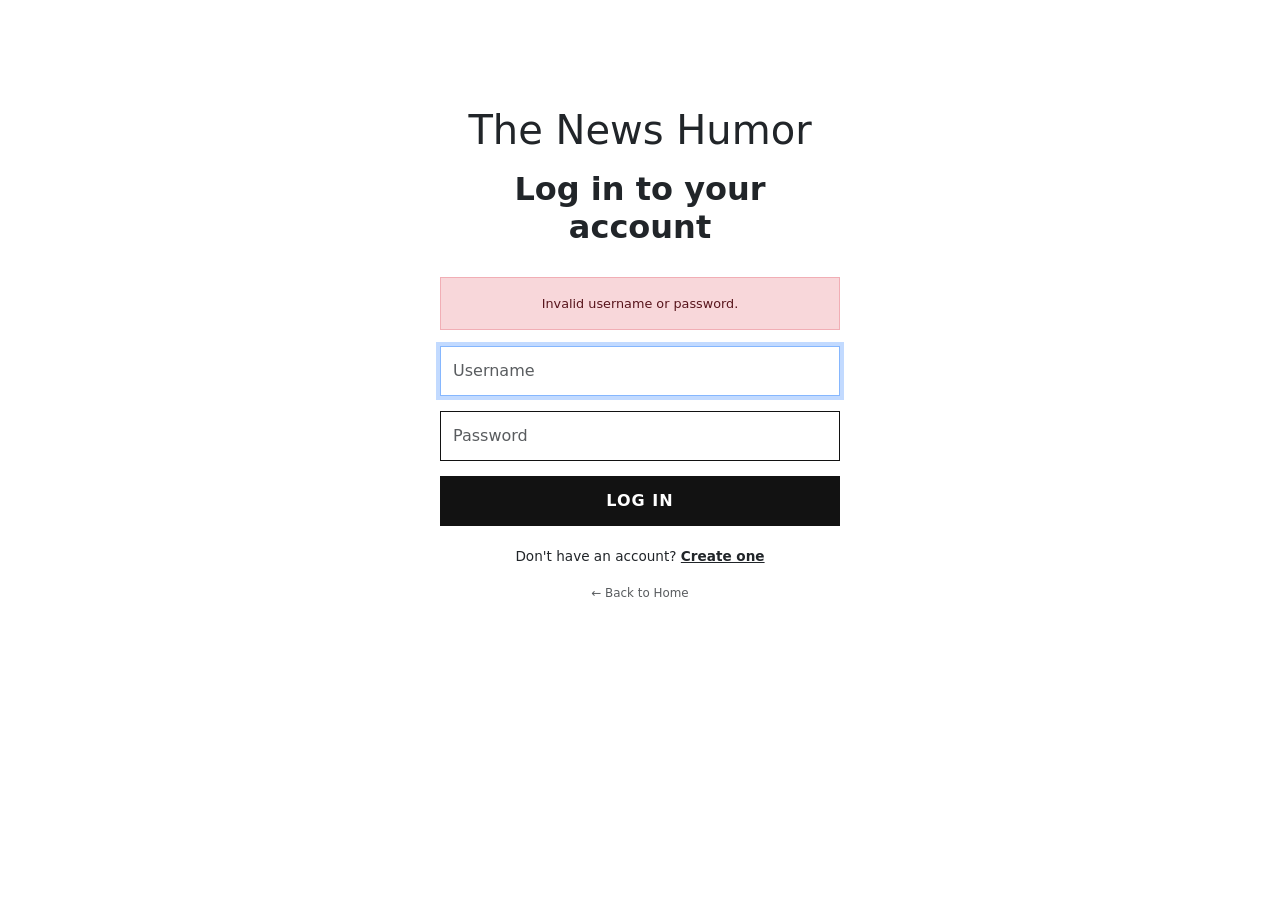
<file: target/classes/templates/user/login.html>
<!DOCTYPE html>
<html xmlns:th="http://www.thymeleaf.org">
<head>
    <meta charset="UTF-8">
    <meta name="viewport" content="width=device-width, initial-scale=1.0">
    <title>Log In - The News Humor</title>
    <link href="https://cdn.jsdelivr.net/npm/bootstrap@5.3.2/dist/css/bootstrap.min.css" rel="stylesheet">
    <link rel="stylesheet" th:href="@{/css/style.css}">
    <style>
        .login-container {
            max-width: 400px;
            margin: 100px auto;
            text-align: center;
        }
        .login-title {
            font-family: var(--nyt-font-serif);
            font-size: 2rem;
            font-weight: 700;
            margin-bottom: 30px;
        }
        .form-control {
            border-radius: 0;
            border: 1px solid #121212;
            padding: 12px;
            margin-bottom: 15px;
        }
        .btn-login {
            width: 100%;
            background-color: #121212;
            color: white;
            border-radius: 0;
            padding: 12px;
            font-weight: 700;
            text-transform: uppercase;
            letter-spacing: 1px;
        }
        .btn-login:hover {
            background-color: #333;
            color: white;
        }
        .footer-links {
            margin-top: 20px;
            font-size: 0.85rem;
        }
    </style>
</head>
<body>

<div class="container">
    <div class="login-container">
        <div class="nyt-logo" style="font-size: 2.5rem; margin-bottom: 10px;">The News Humor</div>
        <h1 class="login-title">Log in to your account</h1>
        
        <form th:action="@{/user/login}" method="post">
            <div th:if="${param.error}" class="alert alert-danger" style="border-radius: 0; font-size: 0.8rem;">
                Invalid username or password.
            </div>
            
            <input type="text" name="username" class="form-control" placeholder="Username" required autofocus>
            <input type="password" name="password" class="form-control" placeholder="Password" required>
            
            <button type="submit" class="btn btn-login">Log In</button>
        </form>
        
        <div class="footer-links">
            <p>Don't have an account? <a th:href="@{/user/signup}" class="text-dark fw-bold">Create one</a></p>
            <a th:href="@{/}" class="text-muted text-decoration-none small">← Back to Home</a>
        </div>
    </div>
</div>

</body>
</html>
</file>
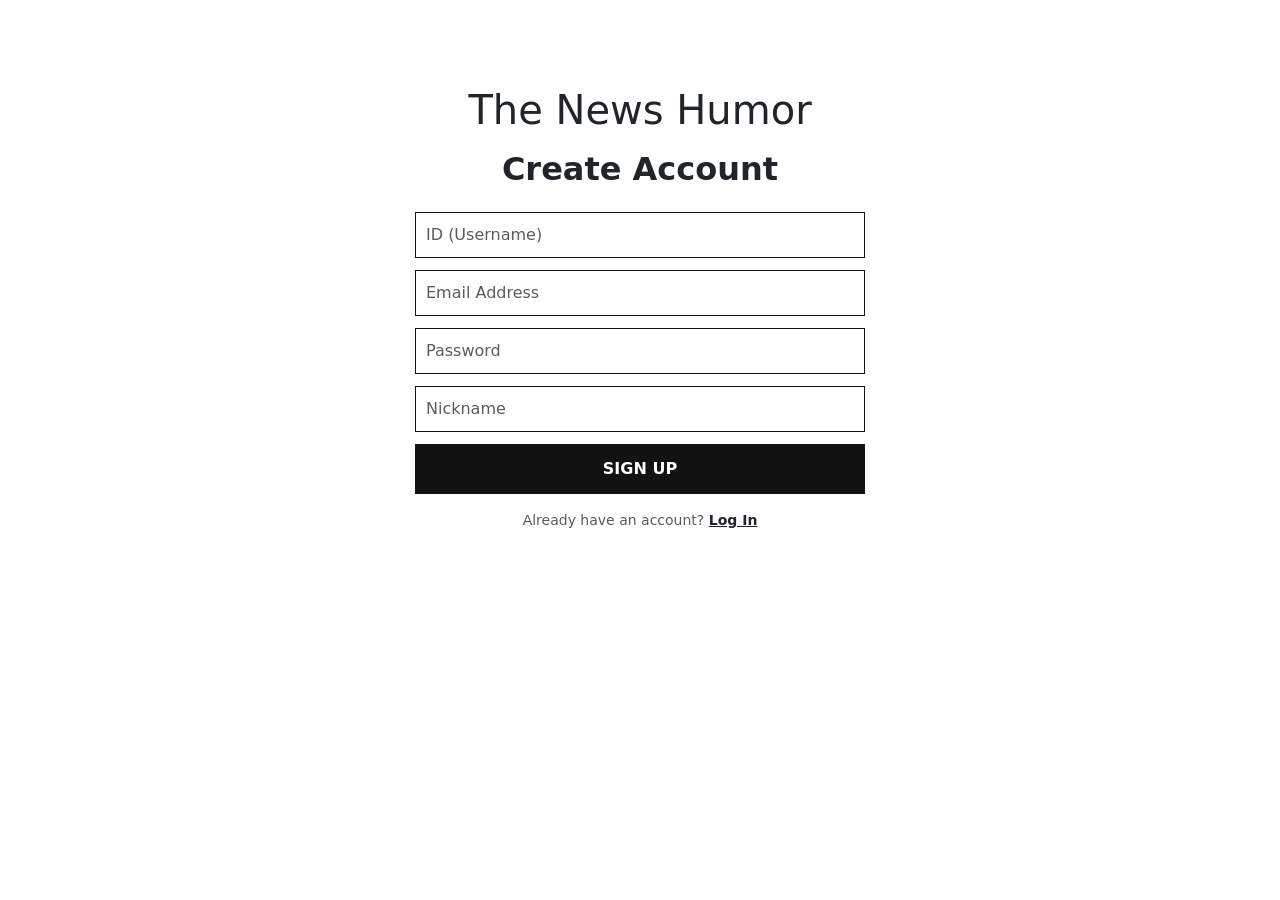
<file: target/classes/templates/user/signup.html>
<!DOCTYPE html>
<html xmlns:th="http://www.thymeleaf.org">
<head>
    <meta charset="UTF-8">
    <meta name="viewport" content="width=device-width, initial-scale=1.0">
    <title>Create Your Account - The News Humor</title>
    <link href="https://cdn.jsdelivr.net/npm/bootstrap@5.3.2/dist/css/bootstrap.min.css" rel="stylesheet">
    <link rel="stylesheet" th:href="@{/css/style.css}">
    <style>
        .signup-container { max-width: 450px; margin: 80px auto; text-align: center; }
        .form-control { border-radius: 0; border: 1px solid #121212; padding: 10px; margin-bottom: 12px; }
        .btn-signup { width: 100%; background-color: #121212; color: white; border-radius: 0; padding: 12px; font-weight: 700; text-transform: uppercase; }
    </style>
</head>
<body>
<div class="container">
    <div class="signup-container">
        <div class="nyt-logo" style="font-size: 2.5rem; margin-bottom: 10px;">The News Humor</div>
        <h2 class="mb-4" style="font-family: var(--nyt-font-serif); font-weight: 700;">Create Account</h2>
        <form th:action="@{/user/signup}" method="post">
            <input type="text" name="username" class="form-control" placeholder="ID (Username)" required>
            <input type="email" name="email" class="form-control" placeholder="Email Address" required>
            <input type="password" name="password" class="form-control" placeholder="Password" required>
            <input type="text" name="nickname" class="form-control" placeholder="Nickname" required>
            <button type="submit" class="btn btn-signup">Sign Up</button>
        </form>
        <div class="mt-3 small text-muted">
            Already have an account? <a th:href="@{/user/login}" class="text-dark fw-bold">Log In</a>
        </div>
    </div>
</div>
</body>
</html>
</file>
